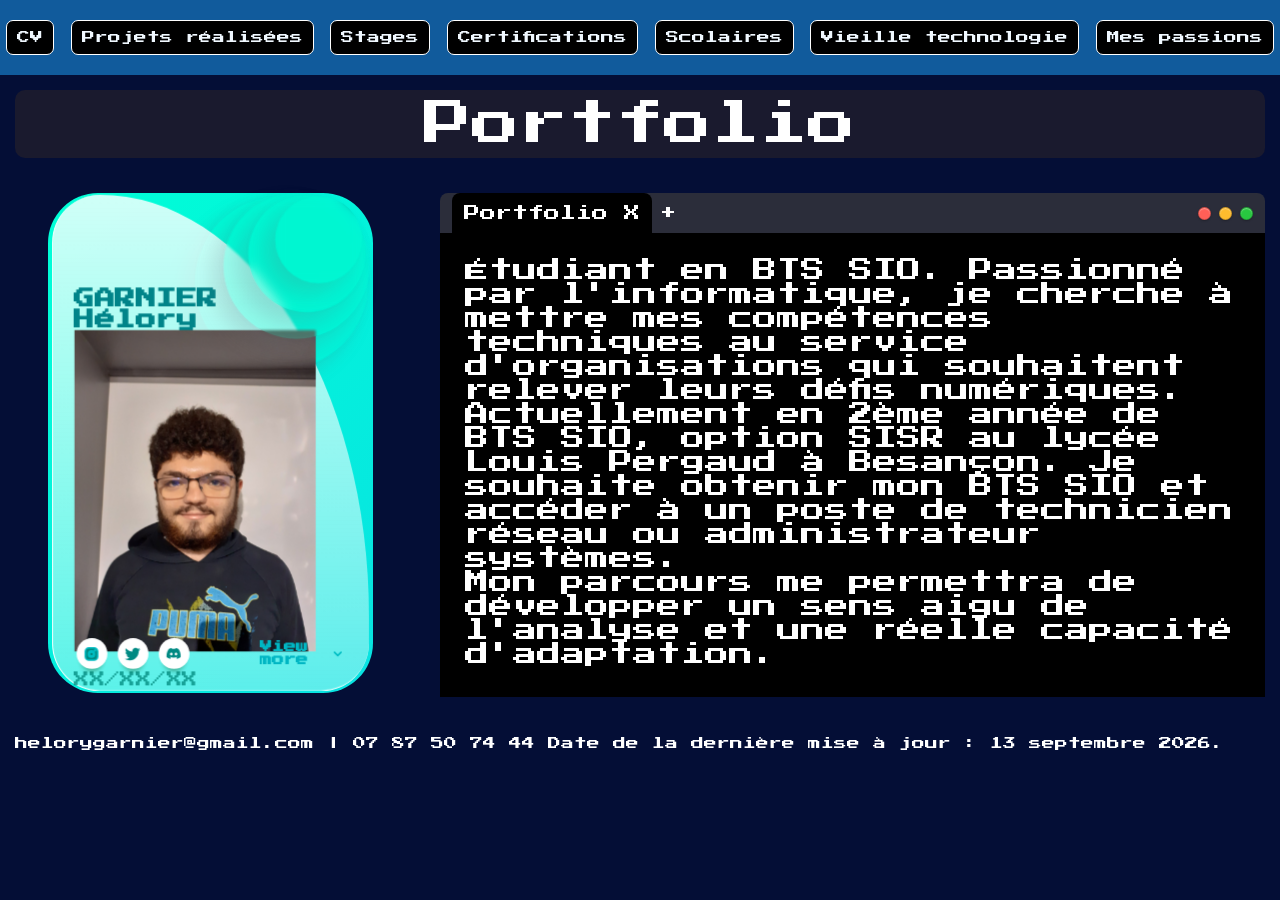
<file: index.html>
<!DOCTYPE html>

<Head>
    <Title>Portfolio d'Helory GARNIER</Title>
    <link rel="stylesheet" href="Portfolio.CSS">
    <link rel="preconnect" href="https://fonts.googleapis.com">
    <link rel="preconnect" href="https://fonts.gstatic.com" crossorigin>
    <link href="https://fonts.googleapis.com/css2?family=Press+Start+2P&display=swap" rel="stylesheet">
</Head>


<Body class="container">
    <nav>
        <div class="menu-deroulant">
            <button class="bouton-deroulant">Menu</button>
                <div class="onglets">
                    <a class="cv" href="Lien/CV/CV.HTML">CV</a>
                    <a class="projets" href="Lien/Projets/Projets.html">Projets réalisées</a>
                    <a class="stages" href="Lien/stages/Stages.html">Stages</a>
                    <a class="certifications" href="Lien/Certification/Certification.html">Certifications</a>
                    <a class="scolaire" href="Lien/scolaire/scolaire.html">Scolaires</a>
                    <a class="vieille" href="Lien/vieille technologie/vieille technologie.HTML">Vieille technologie</a>
                    <a class="passion" href="Lien/passion/passion.HTML">Mes passions</a>
                </div>
        </div>
    </nav>

    <header>
        <h1>Portfolio</h1>
    </header>

    <main>
        <section>
        <div class="parent">
            <div class="card">
                <div class="logo">
                    <span class="circle circle1"></span>
                    <span class="circle circle2"></span>
                    <span class="circle circle3"></span>
                    <span class="circle circle4"></span>
                </div>
                <div class="glass"></div>

                <div class="content">
                    <span class="title">GARNIER Hélory</span>
                    <img src="helorygarnier.jpg" alt="Photo d'Hélory GARNIER" title="Profil d'helory GARNIER" width="300" height="400">
                    <span class="text">XX/XX/XX</span>
                </div>

                <div class="bottom">
                    <div class="social-buttons-container">
                        <button class="social-button social-button1">
                        <svg viewBox="0 0 30 30" xmlns="http://www.w3.org/2000/svg" class="svg">
                            <path
                                d="M 9.9980469 3 C 6.1390469 3 3 6.1419531 3 10.001953 L 3 20.001953 C 3 23.860953 6.1419531 27 10.001953 27 L 20.001953 27 C 23.860953 27 27 23.858047 27 19.998047 L 27 9.9980469 C 27 6.1390469 23.858047 3 19.998047 3 L 9.9980469 3 z M 22 7 C 22.552 7 23 7.448 23 8 C 23 8.552 22.552 9 22 9 C 21.448 9 21 8.552 21 8 C 21 7.448 21.448 7 22 7 z M 15 9 C 18.309 9 21 11.691 21 15 C 21 18.309 18.309 21 15 21 C 11.691 21 9 18.309 9 15 C 9 11.691 11.691 9 15 9 z M 15 11 A 4 4 0 0 0 11 15 A 4 4 0 0 0 15 19 A 4 4 0 0 0 19 15 A 4 4 0 0 0 15 11 z">
                            </path>
                        </svg>
                    </button>
                    <button class="social-button social-button2">
                        <svg viewBox="0 0 512 512" xmlns="http://www.w3.org/2000/svg" class="svg">
                            <path
                                d="M459.37 151.716c.325 4.548.325 9.097.325 13.645 0 138.72-105.583 298.558-298.558 298.558-59.452 0-114.68-17.219-161.137-47.106 8.447.974 16.568 1.299 25.34 1.299 49.055 0 94.213-16.568 130.274-44.832-46.132-.975-84.792-31.188-98.112-72.772 6.498.974 12.995 1.624 19.818 1.624 9.421 0 18.843-1.3 27.614-3.573-48.081-9.747-84.143-51.98-84.143-102.985v-1.299c13.969 7.797 30.214 12.67 47.431 13.319-28.264-18.843-46.781-51.005-46.781-87.391 0-19.492 5.197-37.36 14.294-52.954 51.655 63.675 129.3 105.258 216.365 109.807-1.624-7.797-2.599-15.918-2.599-24.04 0-57.828 46.782-104.934 104.934-104.934 30.213 0 57.502 12.67 76.67 33.137 23.715-4.548 46.456-13.32 66.599-25.34-7.798 24.366-24.366 44.833-46.132 57.827 21.117-2.273 41.584-8.122 60.426-16.243-14.292 20.791-32.161 39.308-52.628 54.253z">
                            </path>
                        </svg>
                    </button>
                    <button class="social-button social-button3">
                        <svg viewBox="0 0 640 512" xmlns="http://www.w3.org/2000/svg" class="svg">
                            <path
                                d="M524.531,69.836a1.5,1.5,0,0,0-.764-.7A485.065,485.065,0,0,0,404.081,32.03a1.816,1.816,0,0,0-1.923.91,337.461,337.461,0,0,0-14.9,30.6,447.848,447.848,0,0,0-134.426,0,309.541,309.541,0,0,0-15.135-30.6,1.89,1.89,0,0,0-1.924-.91A483.689,483.689,0,0,0,116.085,69.137a1.712,1.712,0,0,0-.788.676C39.068,183.651,18.186,294.69,28.43,404.354a2.016,2.016,0,0,0,.765,1.375A487.666,487.666,0,0,0,176.02,479.918a1.9,1.9,0,0,0,2.063-.676A348.2,348.2,0,0,0,208.12,430.4a1.86,1.86,0,0,0-1.019-2.588,321.173,321.173,0,0,1-45.868-21.853,1.885,1.885,0,0,1-.185-3.126c3.082-2.309,6.166-4.711,9.109-7.137a1.819,1.819,0,0,1,1.9-.256c96.229,43.917,200.41,43.917,295.5,0a1.812,1.812,0,0,1,1.924.233c2.944,2.426,6.027,4.851,9.132,7.16a1.884,1.884,0,0,1-.162,3.126,301.407,301.407,0,0,1-45.89,21.83,1.875,1.875,0,0,0-1,2.611,391.055,391.055,0,0,0,30.014,48.815,1.864,1.864,0,0,0,2.063.7A486.048,486.048,0,0,0,610.7,405.729a1.882,1.882,0,0,0,.765-1.352C623.729,277.594,590.933,167.465,524.531,69.836ZM222.491,337.58c-28.972,0-52.844-26.587-52.844-59.239S193.056,219.1,222.491,219.1c29.665,0,53.306,26.82,52.843,59.239C275.334,310.993,251.924,337.58,222.491,337.58Zm195.38,0c-28.971,0-52.843-26.587-52.843-59.239S388.437,219.1,417.871,219.1c29.667,0,53.307,26.82,52.844,59.239C470.715,310.993,447.538,337.58,417.871,337.58Z">
                            </path>
                        </svg>
                    </button>
                    </div>
                    <div class="view-more">
                        <button class="view-more-button">View more</button>
                        <svg class="svg" xmlns="http://www.w3.org/2000/svg" viewBox="0 0 24 24" stroke-linecap="round" stroke-linejoin="round"><path d="m6 9 6 6 6-6"></path></svg>
                    </div>
                </div>
            </div>
        </div>
            <div class="barre_de_fenetre">
                <div class="onglets-fenetre">
                    <span class="barre-donglet">Portfolio X</span>
                    <span aria-hidden="true">+</span>
                </div>
                <div class="boutons-fenetre">
                    <span class="bouton_rouge" aria-hidden="true"></span>
                    <span class="bouton_jaune" aria-hidden="true"></span>
                    <span class="bouton_vert" aria-hidden="true"></span>
                </div>
            </div>
            <article>
                <div>
                    <p>
                        Étudiant en BTS SIO. Passionné par l'informatique, je cherche à mettre mes compétences techniques au service d'organisations qui souhaitent relever leurs défis numériques.
                    </p>
                   <p>
                        Actuellement en 2ème année de BTS SIO, option SISR au lycée Louis Pergaud à Besançon. Je souhaite obtenir mon BTS SIO et accéder à un poste de technicien réseau ou administrateur systèmes.
                    </p>
                    <p>
                        Mon parcours me permettra de développer un sens aigu de l'analyse et une réelle capacité d'adaptation.<span id="clignotant">█</span>
                    </p>
                </div>              
            </article>
        </section>
    <footer>
        helorygarnier@gmail.com | 07 87 50 74 44
        Date de la dernière mise à jour : 13 septembre 2026.
    </footer>
    </main>
    <script src="Portfolio.js"></script>
</Body>
</file>
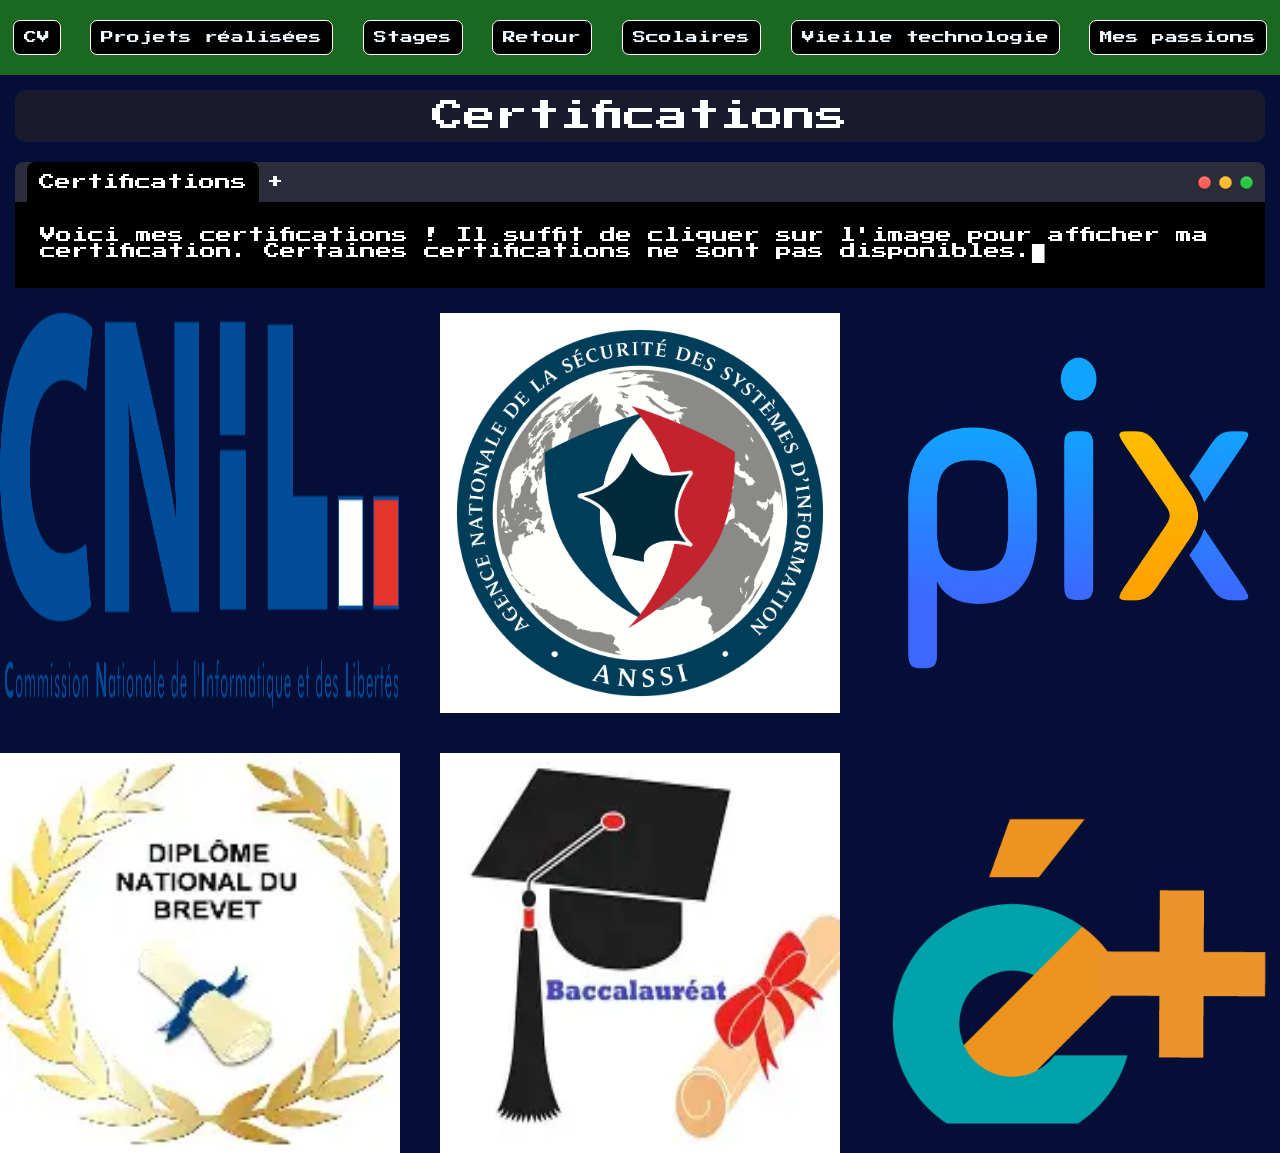
<file: Lien/Certification/Certification.html>
<!DOCTYPE html>

<Head>
    <Title>Certifications d'Helory GARNIER</Title>
    <link rel="stylesheet" href="Certification.CSS">
    <link rel="preconnect" href="https://fonts.googleapis.com">
    <link rel="preconnect" href="https://fonts.gstatic.com" crossorigin>
    <link href="https://fonts.googleapis.com/css2?family=Press+Start+2P&display=swap" rel="stylesheet">
</Head>


<body>
    <nav>
        <div class="menu-deroulant">
            <button class="bouton-deroulant">Menu</button>
                <div class="onglets">
                    <a class="cv" href="../CV/CV.HTML">CV</a>
                    <a class="projets" href="../Projets/Projets.html">Projets réalisées</a>
                    <a class="stages" href="../stages/Stages.html">Stages</a>
                    <a class="retour" href="../../index.html">Retour</a>
                    <a class="scolaire" href="../scolaire/scolaire.html">Scolaires</a>
                    <a class="vieille" href="../vieille technologie/vieille technologie.HTML">Vieille technologie</a>
                    <a class="passion" href="../passion/passion.HTML">Mes passions</a>
                </div>
        </div>
    </nav>
    <header>
        <h1>Certifications</h1>
    </header>
    <div class="barre_de_fenetre">
        <div class="onglets-fenetre">
            <span class="barre-donglet">Certifications</span>
            <span aria-hidden="true">+</span>
        </div>
        <div class="boutons-fenetre">
            <span class="bouton_rouge" aria-hidden="true"></span>
            <span class="bouton_jaune" aria-hidden="true"></span>
            <span class="bouton_vert" aria-hidden="true"></span>
        </div>
    </div>
    <article>
    <p class="intro">Voici mes certifications ! Il suffit de cliquer sur l'image pour afficher ma certification. Certaines certifications ne sont pas disponibles.<span id="clignotant">█</span></p>
    </article>    
    <div class="conteneur">
        <a href="RGPD/Certifications de CNIL.HTML"><img src="images/logoCNIL.png" alt="Logo de la Commission Nationale de l'Informatique et des Libertés" title="Cliquez sur le logo de la Commission Nationale de l'Informatique et des Libertes pour voir les certifications." height="300" width="400"></a>
        <a href="Certification ANSSI d'Helory GARNIER.pdf"><img src="images/logoanssi.png" alt="Logo de l'Agence Nationale de la Sécurité du système d'Information" title="Cliquez sur le logo de l'Agence Nationale de la Securite du systeme d'Information pour voir la certification." height="300" width="400"></a>
        <a href="Certification pix d'Helory GARNIER.pdf"><img src="images/logopix.png" alt="Logo de pix." title="Cliquez sur le logo de pix pour voir la certification." height="300" width="400"></a>
        <img src="images/dnb.webp" alt="" title="Diplôme National du Brevet mention bien" height="300" width="400">
        <img src="images/bac.webp" alt="" title="Baccalauréat professionnel mention bien" height="300" width="400">
        <img src="images/ecri.png" alt="" title="Je n'ai pas encore obtenu ce certificat" height="300" width="400">
    </div>
    <script src="Certification.js"></script>
</body>
</file>
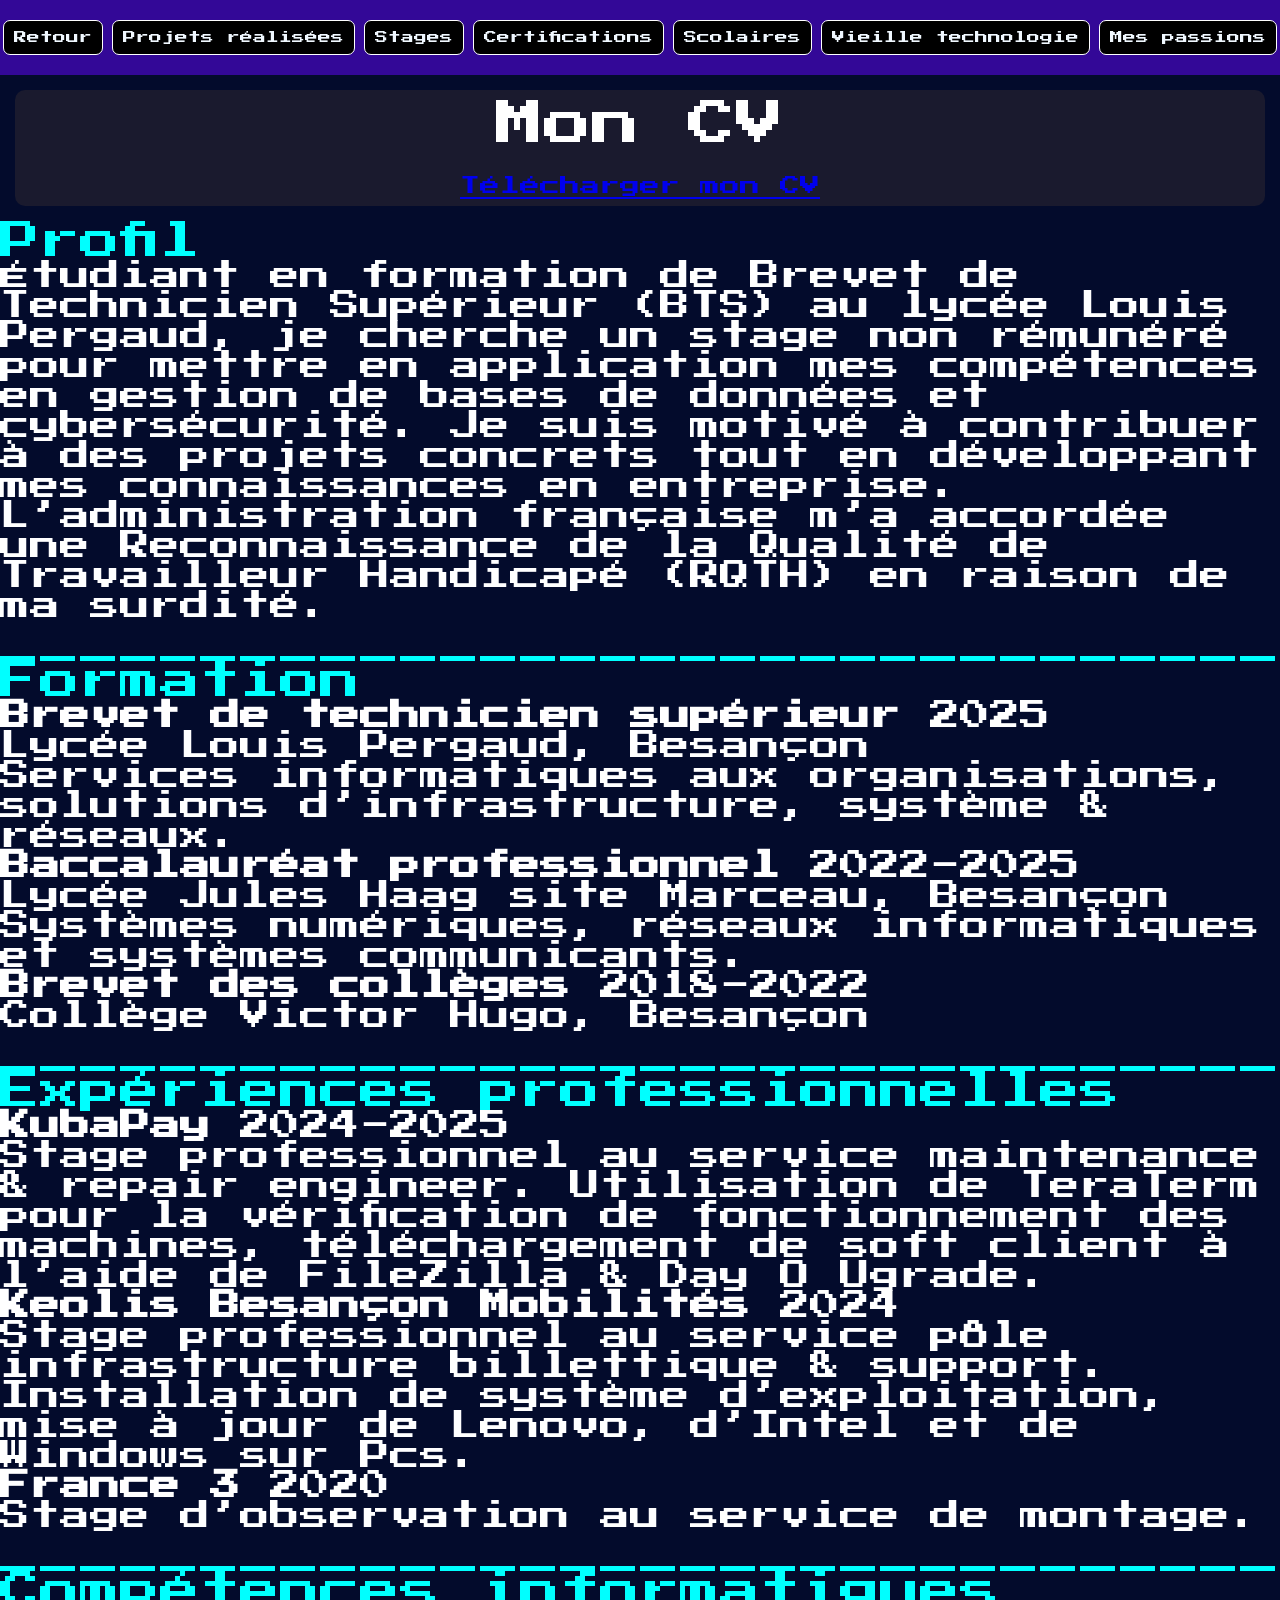
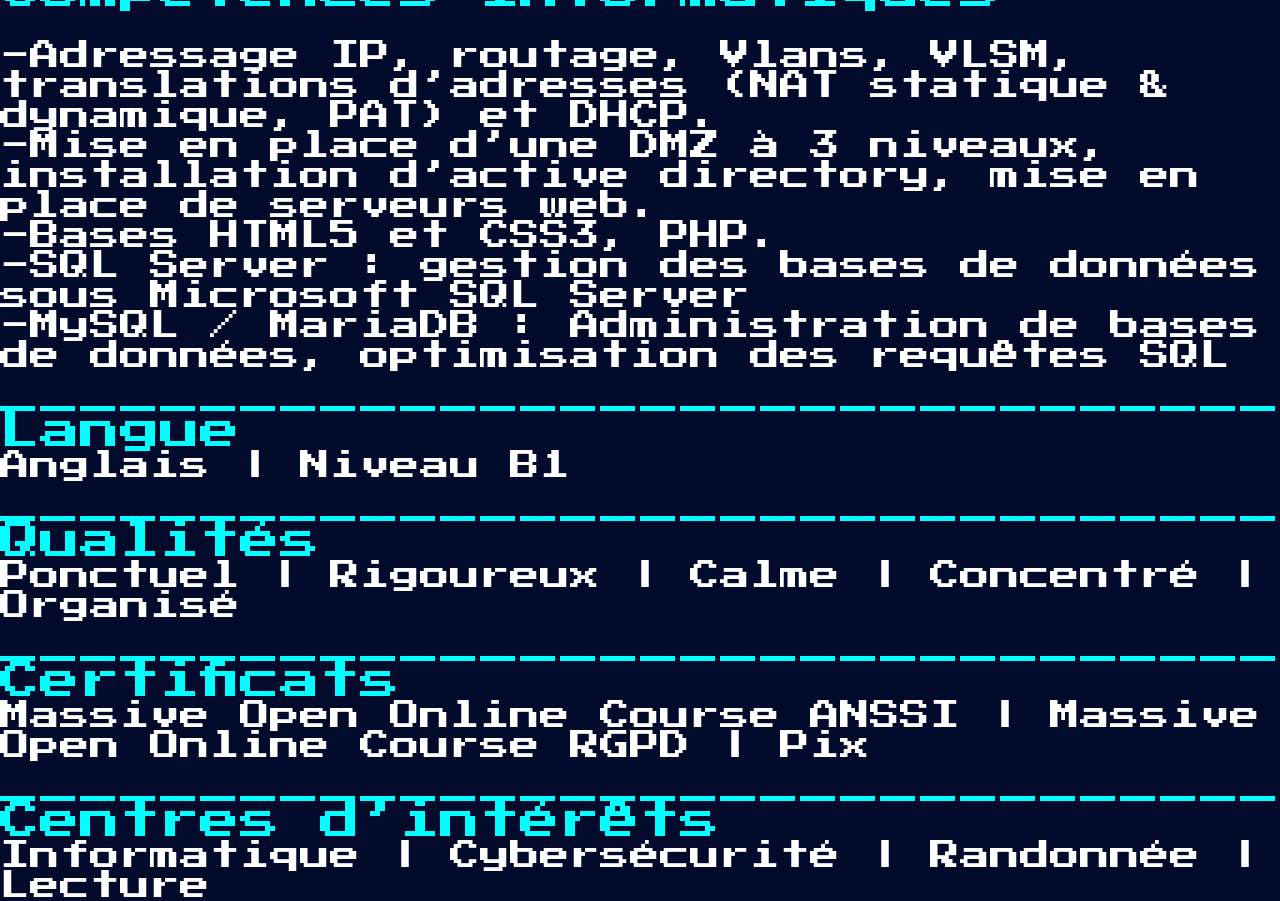
<file: Lien/CV/CV.HTML>
<!DOCTYPE html>

<head>
    <title>CV d'Helory GARNIER</title>
    <link rel="stylesheet" href="CV.CSS">
    <link rel="preconnect" href="https://fonts.googleapis.com">
    <link rel="preconnect" href="https://fonts.gstatic.com" crossorigin>
    <link href="https://fonts.googleapis.com/css2?family=Press+Start+2P&display=swap" rel="stylesheet">
</head>

<body>
    <nav>
        <div class="menu-deroulant">
            <button class="bouton-deroulant">Menu</button>
                <div class="onglets">
                    <a class="retour" href="../../index.html">Retour</a>
                    <a class="projets" href="../Projets/Projets.html">Projets réalisées</a>
                    <a class="stages" href="../stages/Stages.html">Stages</a>
                    <a class="certifications" href="../Certification/Certification.html">Certifications</a>
                    <a class="scolaire" href="../scolaire/scolaire.html">Scolaires</a>
                    <a class="vieille" href="../vieille technologie/vieille technologie.HTML">Vieille technologie</a>
                    <a class="passion" href="../passion/passion.HTML">Mes passions</a>
                </div>
        </div>
    </nav>
    <header>
        <h1>
            Mon CV <br> <span class="liencv"><a href="CV - GARNIER Hélory.pdf" download="CV d'Helory GARNIER">Télécharger mon CV</a></span>
        </h1>
    </header>
    <main>
        <p><h3>Profil</h3></p>
         <p>Étudiant en formation de Brevet de Technicien Supérieur 
        (BTS) au lycée Louis Pergaud, je cherche un stage non 
        rémunéré pour mettre en application mes compétences en 
        gestion de bases de données et cybersécurité. Je suis 
        motivé à contribuer à des projets concrets tout en 
        développant mes connaissances en entreprise. 
        L’administration française m’a accordée une 
        Reconnaissance de la Qualité de Travailleur Handicapé 
        (RQTH) en raison de ma surdité.
        </p>
        <h3>__________________________________________________________________________________</h3>
        <p><h3>Formation</h3></p>

        <p>
            <span class="gras">Brevet de technicien supérieur</span> 2025
            <br>Lycée Louis Pergaud, Besançon
            <br>Services informatiques aux organisations, solutions 
            d’infrastructure, système & réseaux.
        </p>
        <p>
            <span class="gras">Baccalauréat professionnel</span> 2022-2025
            <br>Lycée Jules Haag site Marceau, Besançon
            <br>Systèmes numériques, réseaux informatiques et 
            systèmes communicants.
        </p>
        <p>
            <span class="gras">Brevet des collèges</span> 2018-2022
            <br>Collège Victor Hugo, Besançon
        </p>
        <h3>__________________________________________________________________________________</h3>
        <p><h3>Expériences professionnelles</h3></p>

        <p>
            <span class="gras">KubaPay</span> 2024-2025
            <br>Stage professionnel au service maintenance & repair 
            engineer. Utilisation de TeraTerm pour la vérification de 
            fonctionnement des machines, téléchargement de soft
            client à l’aide de FileZilla & Day O Ugrade.
        </p>
        <p>
            <span class="gras">Keolis Besançon Mobilités</span> 2024
            <br>Stage professionnel au service pôle infrastructure 
            billettique & support. Installation de système 
            d’exploitation, mise à jour de Lenovo, d’Intel et de 
            Windows sur Pcs.
        </p>
        <p>
            <span class="gras">France 3</span> 2020
            <br>Stage d’observation au service de montage.
        </p>
        <h3>__________________________________________________________________________________</h3>
        <p>
            <p><h3>Compétences informatiques</h3></p>
            <p>
            <br>-Adressage IP, routage, Vlans, VLSM, translations d’adresses (NAT statique & dynamique, PAT) et DHCP.
            <br>-Mise en place d’une DMZ à 3 niveaux, installation d’active directory, mise en place de serveurs web.
            <br>-Bases HTML5 et CSS3, PHP.
            <br>-SQL Server : gestion des bases de données sous Microsoft SQL Server
            <br>-MySQL / MariaDB : Administration de bases de données, optimisation des requêtes SQL
            </p>
        </p>
        <h3>__________________________________________________________________________________</h3>
        <p><h3>Langue</h3></p>
        
        <p>
            Anglais | Niveau B1
        </p>
        <h3>__________________________________________________________________________________</h3>
        <p><h3>Qualités</h3></p>

        <p>
            Ponctuel | Rigoureux | Calme | Concentré | Organisé
        </p>
        <h3>__________________________________________________________________________________</h3>
        <p><h3>Certificats</h3></p>

        <p>
            Massive Open Online Course ANSSI | Massive Open Online Course RGPD | Pix
        </p>
        
        <h3>__________________________________________________________________________________</h3>
        <p><h3>Centres d’intérêts</h3></p>

        <p>
            Informatique | Cybersécurité | Randonnée | Lecture
        </p>
    </main>
    <script src="CV.js"></script>
</body>
</file>
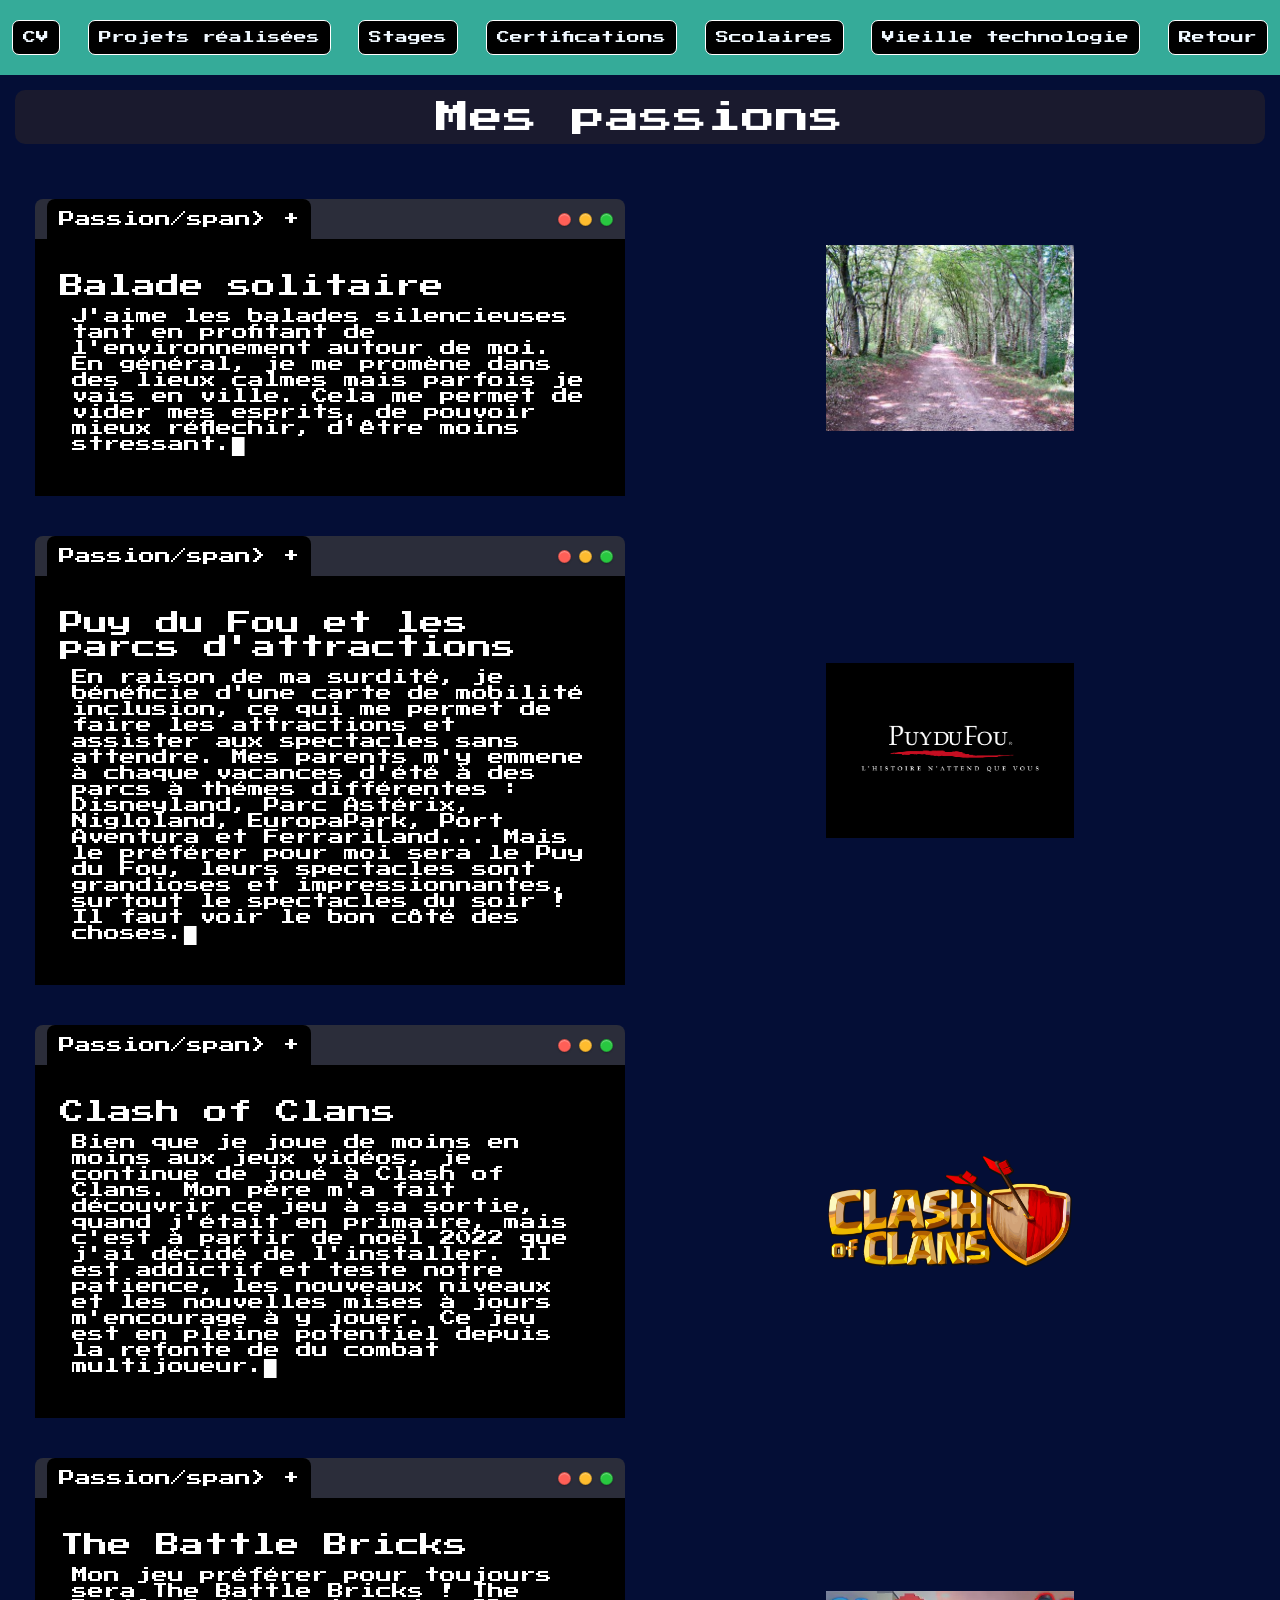
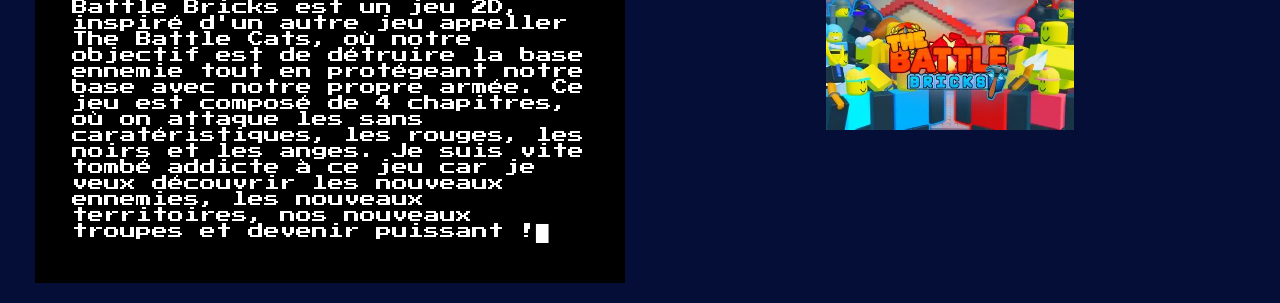
<file: Lien/passion/passion.HTML>
<!DOCTYPE html>

<Head>
    <Title>Mes passions</Title>
    <link rel="stylesheet" href="passion.CSS">
    <link rel="preconnect" href="https://fonts.googleapis.com">
    <link rel="preconnect" href="https://fonts.gstatic.com" crossorigin>
    <link href="https://fonts.googleapis.com/css2?family=Press+Start+2P&display=swap" rel="stylesheet">
</Head>

<body>
    <nav>
        <div class="menu-deroulant">
            <button class="bouton-deroulant">Menu</button>
                <div class="onglets">
                    <a class="cv" href="../CV/CV.HTML">CV</a>
                    <a class="projets" href="../Projets/Projets.html">Projets réalisées</a>
                    <a class="stages" href="../stages/Stages.html">Stages</a>
                    <a class="certifications" href="../Certification/Certification.html">Certifications</a>
                    <a class="scolaire" href="../scolaire/scolaire.html">Scolaires</a>
                    <a class="vieille" href="../vieille technologie/vieille technologie.HTML">Vieille technologie</a>
                    <a class="retour" href="../../index.html">Retour</a>
                </div>
        </div>
    </nav>
    <Header>
        <h1>Mes passions</h1>
    </Header>

    <main class="gallerie">
        <div class="carte">
            <div class="fenetre1">
                <div class="barre_de_fenetre">
                    <div class="onglets-fenetre">
                        <span class="barre-donglet">Passion/span>
                        +
                    </div>
                    <div class="boutons-fenetre">
                        <span class="bouton_rouge" aria-hidden="true"></span>
                        <span class="bouton_jaune" aria-hidden="true"></span>
                        <span class="bouton_vert" aria-hidden="true"></span>
                    </div>
                </div>
                <div class="fenetre">
                    <h3>Balade solitaire</h3>
                    <p>J'aime les balades silencieuses tant en profitant de l'environnement autour de moi. En général, je me promène dans des lieux calmes mais parfois je vais en ville. Cela me permet de vider mes esprits, de pouvoir mieux réflechir, d'être moins stressant.<span id="clignotant">█</span></p>
                </div>
            </div>
            <span class="image1">
                <img src="images/foret.jpg" alt="Photo d'un chemin de terre dans la forêt de Chailluz" title="Chemin de terre dans la forêt de Chailluz">
            </span>
        </div>

        <div class="carte">
            <div class="fenetre2">
                <div class="barre_de_fenetre">
                    <div class="onglets-fenetre">
                        <span class="barre-donglet">Passion/span>
                        +
                    </div>
                    <div class="boutons-fenetre">
                        <span class="bouton_rouge" aria-hidden="true"></span>
                        <span class="bouton_jaune" aria-hidden="true"></span>
                        <span class="bouton_vert" aria-hidden="true"></span>
                    </div>
                </div>
                <div class="fenetre">
                    <h3>Puy du Fou et les parcs d'attractions</h3>
                    <p>En raison de ma surdité, je bénéficie d'une carte de mobilité inclusion, ce qui me permet de faire les attractions et assister aux spectacles sans attendre. Mes parents m'y emmene à chaque vacances d'été à des parcs à thémes différentes : Disneyland, Parc Astérix, Nigloland, EuropaPark, Port Aventura et FerrariLand... Mais le préférer pour moi sera le Puy du Fou, leurs spectacles sont grandioses et impressionnantes, surtout le spectacles du soir ! Il faut voir le bon côté des choses.<span id="clignotant1">█</span>
                </div>
            </div>
            <span class="image2">
                <img src="images/logopuydufou.jpg" alt="Photo du logo officiel du parc à thème le Puy du Fou" title="Logo officiel du parc à thème le Puy du Fou">
            </span>
        </div>

        <div class="carte">
            <div class="fenetre3">
                <div class="barre_de_fenetre">
                    <div class="onglets-fenetre">
                        <span class="barre-donglet">Passion/span>
                        +
                    </div>
                    <div class="boutons-fenetre">
                        <span class="bouton_rouge" aria-hidden="true"></span>
                        <span class="bouton_jaune" aria-hidden="true"></span>
                        <span class="bouton_vert" aria-hidden="true"></span>
                    </div>
                </div>
                <div class="fenetre">
                    <h3>Clash of Clans</h3>
                    <p>Bien que je joue de moins en moins aux jeux vidéos, je continue de joué à Clash of Clans. Mon père m'a fait découvrir ce jeu à sa sortie, quand j'était en primaire, mais c'est à partir de noël 2022 que j'ai décidé de l'installer. Il est addictif et teste notre patience, les nouveaux niveaux et les nouvelles mises à jours m'encourage à y jouer. Ce jeu est en pleine potentiel depuis la refonte de du combat multijoueur.<span id="clignotant2">█</span>
                </div>
            </div>
            <span class="image3">
                <img src="images/ClashofClansLogo.png" alt="Photo du logo officiel de Clash of Clans" title="Logo officiel du jeu Clash of Clans">
            </span>
        </div>

        <div class="carte">
            <div class="fenetre4">
                <div class="barre_de_fenetre">
                    <div class="onglets-fenetre">
                        <span class="barre-donglet">Passion/span>
                        +
                    </div>
                    <div class="boutons-fenetre">
                        <span class="bouton_rouge" aria-hidden="true"></span>
                        <span class="bouton_jaune" aria-hidden="true"></span>
                        <span class="bouton_vert" aria-hidden="true"></span>
                    </div>
                </div>
                <div class="fenetre">
                    <h3>The Battle Bricks</h3>
                    <p>Mon jeu préférer pour toujours sera The Battle Bricks ! The Battle Bricks est un jeu 2D, inspiré d'un autre jeu appeller The Battle Cats, où notre objectif est de détruire la base ennemie tout en protégeant notre base avec notre propre armée. Ce jeu est composé de 4 chapitres, où on attaque les sans caratéristiques, les rouges, les noirs et les anges. Je suis vite tombé addicte à ce jeu car je veux découvrir les nouveaux ennemies, les nouveaux territoires, nos nouveaux troupes et devenir puissant !<span id="clignotant3">█</span>
                </div>
            </div>
            <span class="image4">
                <img src="images/thebattlebricks.webp" alt="Photo du logo du jeu The Battle Bricks" title="Logo de The Battle Bricks et les troupes normaux">
            </span>
        </div>
    </main>
    <script src="passion.js"></script>
</body>
</file>
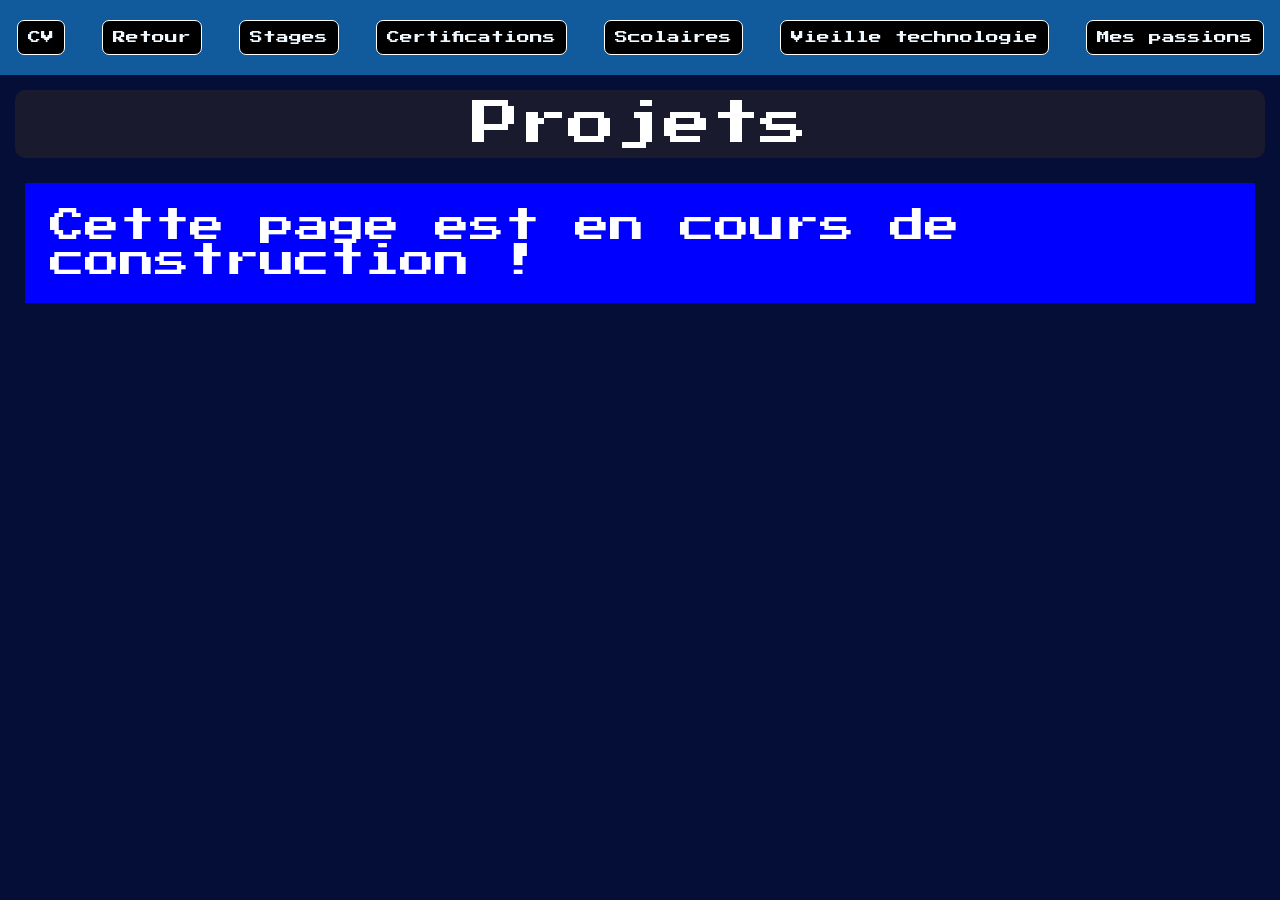
<file: Lien/Projets/Projets.html>
<!DOCTYPE html>

<Head>
    <Title>Projets d'Helory GARNIER</Title>
    <link rel="stylesheet" href="Projets.CSS">
    <link rel="preconnect" href="https://fonts.googleapis.com">
    <link rel="preconnect" href="https://fonts.gstatic.com" crossorigin>
    <link href="https://fonts.googleapis.com/css2?family=Press+Start+2P&display=swap" rel="stylesheet">
</Head>

<body>
    <nav>
        <div class="menu-deroulant">
            <button class="bouton-deroulant">Menu</button>
                <div class="onglets">
                    <a class="cv" href="../CV/CV.HTML">CV</a>
                    <a class="retour" href="../../index.html">Retour</a>
                    <a class="stages" href="../stages/Stages.html">Stages</a>
                    <a class="certifications" href="../Certification/Certification.html">Certifications</a>
                    <a class="scolaire" href="../scolaire/scolaire.html">Scolaires</a>
                    <a class="vieille" href="../vieille technologie/vieille technologie.HTML">Vieille technologie</a>
                    <a class="passion" href="../passion/passion.HTML">Mes passions</a>
                </div>
        </div>
    </nav>
    <header>
        <h1>Projets</h1>
    </header>
        <section>   
            <article>
                <p>
                    Cette page est en cours de construction !
                </p>
            </article>
        </section>
</body>
</file>
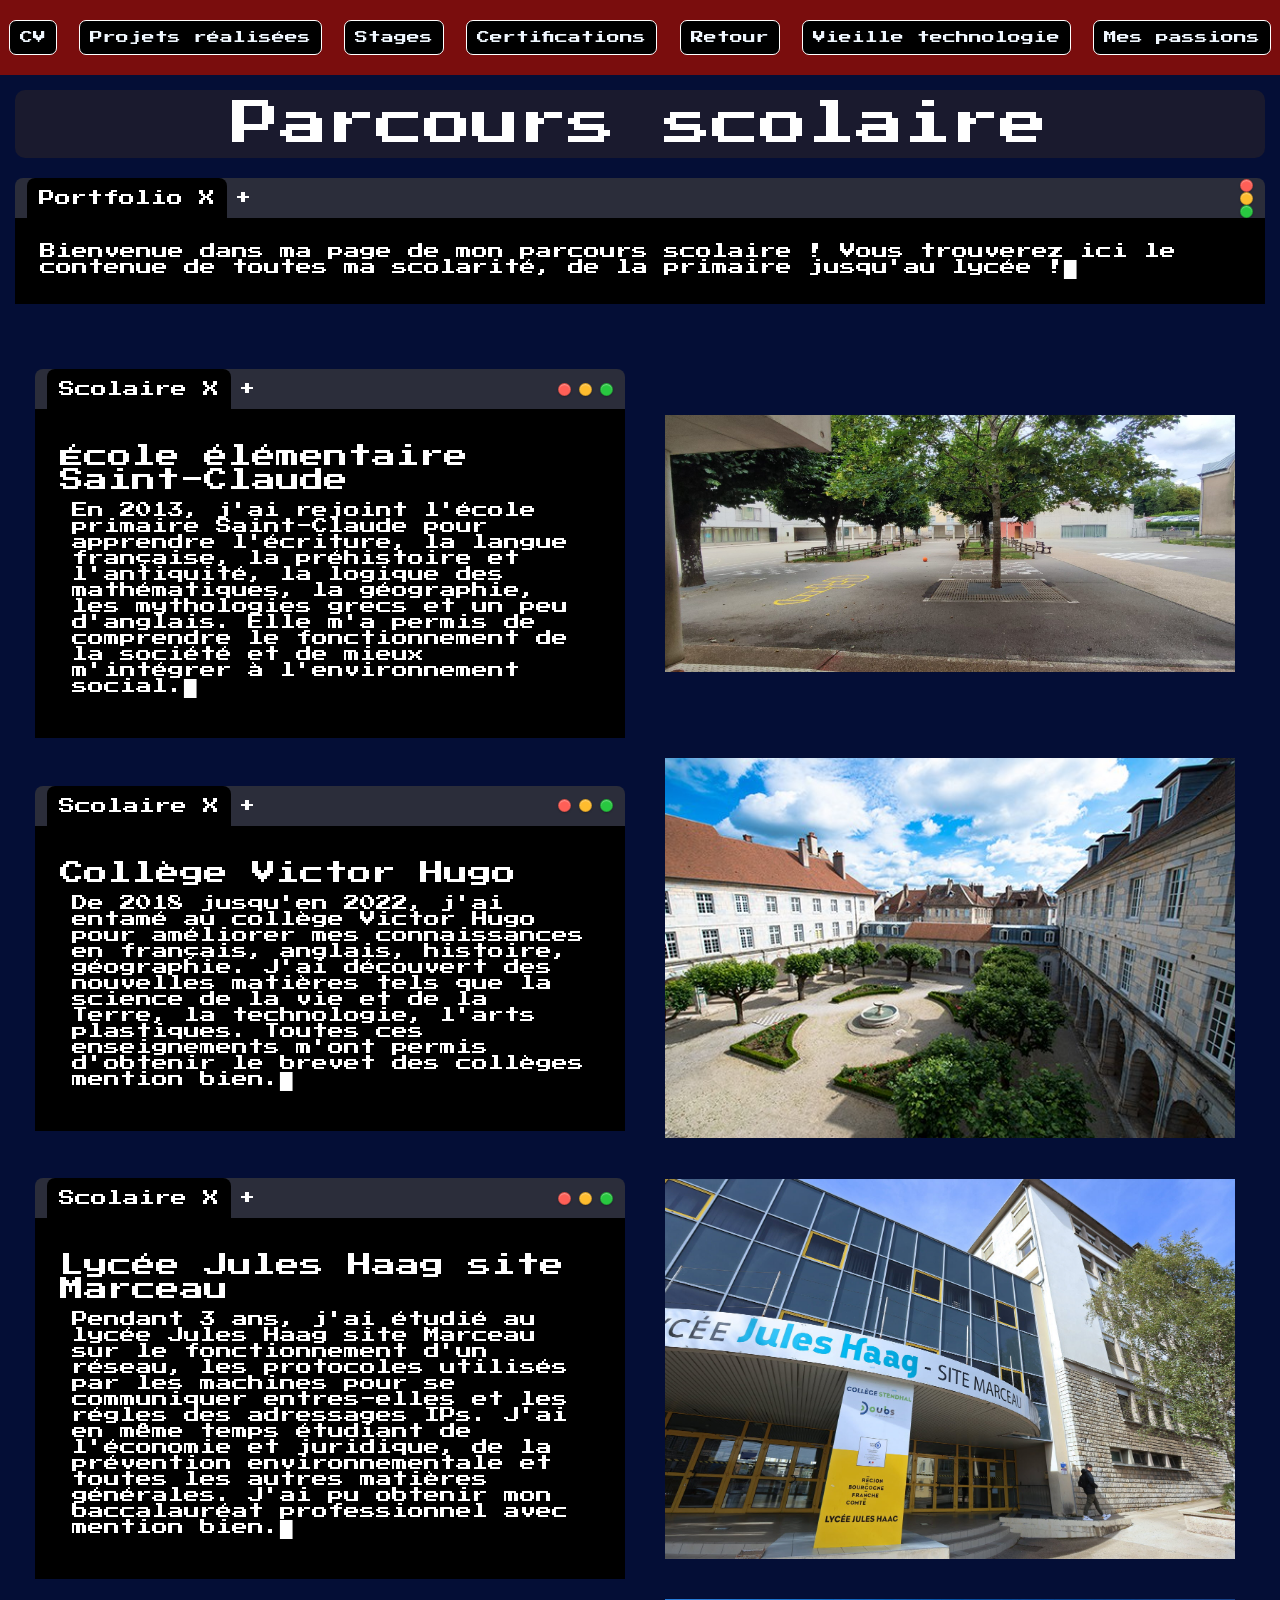
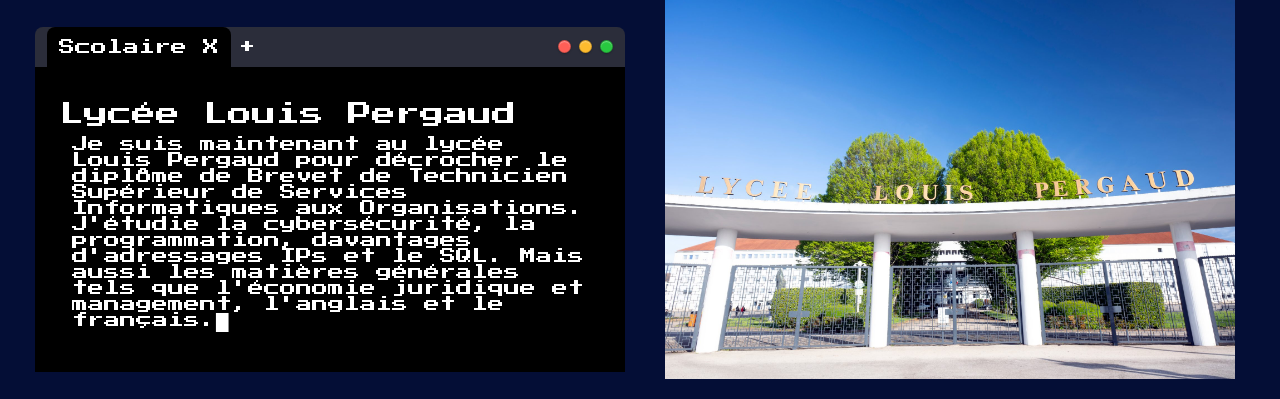
<file: Lien/scolaire/scolaire.html>
<!DOCTYPE html>

<head>
    <title>Page scolaire</title>
    <link rel="stylesheet" href="scolaire.css">
    <link rel="preconnect" href="https://fonts.googleapis.com">
    <link rel="preconnect" href="https://fonts.gstatic.com" crossorigin>
    <link href="https://fonts.googleapis.com/css2?family=Press+Start+2P&display=swap" rel="stylesheet">
</head>

<body>
    <nav>
        <div class="menu-deroulant">
            <button class="bouton-deroulant">Menu</button>
                <div class="onglets">
                    <a class="cv" href="../CV/CV.HTML">CV</a>
                    <a class="projets" href="../Projets/Projets.html">Projets réalisées</a>
                    <a class="stages" href="../stages/Stages.html">Stages</a>
                    <a class="certifications" href="../Certification/Certification.html">Certifications</a>
                    <a class="retour" href="../../index.html">Retour</a>
                    <a class="vieille" href="../vieille technologie/vieille technologie.HTML">Vieille technologie</a>
                    <a class="passion" href="../passion/passion.HTML">Mes passions</a>
                </div>
        </div>
    </nav>
    <header>
        <h1>Parcours scolaire</h1>
    </header>
    <div class="barre_de_fenetre">
        <div class="onglets-fenetre">
            <span class="barre-donglet">Portfolio X</span>
            <span aria-hidden="true">+</span>
        </div>
        <div class="bouton-fenetre">
            <span class="bouton_rouge" aria-hidden="true"></span>
            <span class="bouton_jaune" aria-hidden="true"></span>
            <span class="bouton_vert" aria-hidden="true"></span>
        </div>
    </div>
    <article>
        <p>Bienvenue dans ma page de mon parcours scolaire ! Vous trouverez ici le contenue de toutes ma scolarité, de la primaire jusqu'au lycée !<span id="clignotant">█</span></p>
    </article>

    <main class="gallerie">
        <div class="carte">
            <div class="fenetre1">
            <div class="barre_de_fenetre">
                <div class="onglets-fenetre">
                    <span class="barre-donglet">Scolaire X</span>
                    +
                </div>
                <div class="boutons-fenetre">
                    <span class="bouton_rouge" aria-hidden="true"></span>
                    <span class="bouton_jaune" aria-hidden="true"></span>
                    <span class="bouton_vert" aria-hidden="true"></span>
                </div>
            </div>
            <div class="fenetre">
                <h3>École élémentaire Saint-Claude</h3>
                <p>En 2013, j'ai rejoint l'école primaire Saint-Claude pour apprendre l'écriture, la langue française, la préhistoire et l'antiquité, la logique des mathématiques, la géographie, les mythologies grecs et un peu d'anglais. Elle m'a permis de comprendre le fonctionnement de la société et de mieux m'intégrer à l'environnement social.<span id="clignotant1">█</span></p>
            </div>
            </div>
            <span class="image1">
            <img src="images/saintclaude.jpg" alt="Photo de la cour de récréation" title="Cour de récréation de l'école élémentaire Saint-Claude"> 
            </span>
        </div>

        <div class="carte">
            <div class="fenetre2">
            <div class="barre_de_fenetre">
                <div class="onglets-fenetre">
                    <span class="barre-donglet">Scolaire X</span>
                    +
                </div>
                <div class="boutons-fenetre">
                    <span class="bouton_rouge" aria-hidden="true"></span>
                    <span class="bouton_jaune" aria-hidden="true"></span>
                    <span class="bouton_vert" aria-hidden="true"></span>
                </div>
            </div>
            <div class="fenetre">
                <h3>Collège Victor Hugo</h3>
                <p>De 2018 jusqu'en 2022, j'ai entamé au collège Victor Hugo pour améliorer mes connaissances en français, anglais, histoire, géographie. J'ai découvert des nouvelles matières tels que la science de la vie et de la Terre, la technologie, l'arts plastiques. Toutes ces enseignements m'ont permis d'obtenir le brevet des collèges mention bien.<span id="clignotant2">█</span></p>
            </div>
            </div>
            <span class="image2">
            <img src="images/victorhugo.jpg" alt="Photo de la petite cour du collège Victor Hugo" title="Petite cour du collège Victor Hugo"> 
            </span>
        </div>

        <div class="carte">
            <div class="fenetre3">
            <div class="barre_de_fenetre">
                <div class="onglets-fenetre">
                    <span class="barre-donglet">Scolaire X</span>
                    +
                </div>
                <div class="boutons-fenetre">
                    <span class="bouton_rouge" aria-hidden="true"></span>
                    <span class="bouton_jaune" aria-hidden="true"></span>
                    <span class="bouton_vert" aria-hidden="true"></span>
                </div>
            </div>
            <div class="fenetre">
                <h3>Lycée Jules Haag site Marceau</h3>
                <p>Pendant 3 ans, j'ai étudié au lycée Jules Haag site Marceau sur le fonctionnement d'un réseau, les protocoles utilisés par les machines pour se communiquer entres-elles et les régles des adressages IPs. J'ai en même temps étudiant de l'économie et juridique, de la prévention environnementale et toutes les autres matières générales. J'ai pu obtenir mon baccalauréat professionnel avec mention bien.<span id="clignotant3">█</span></p>
            </div>
            </div>
            <span class="image3">
            <img src="images/juleshaag.jpg" alt="Photo de l'entrée du lycée Jules Haag site Marceau" title="Entrée du lycée Jules Haag et du collège Stendhal"> 
            </span>
        </div>

        <div class="carte">
            <div class="fenetre4">
            <div class="barre_de_fenetre">
                <div class="onglets-fenetre">
                    <span class="barre-donglet">Scolaire X</span>
                    +
                </div>
                <div class="boutons-fenetre">
                    <span class="bouton_rouge" aria-hidden="true"></span>
                    <span class="bouton_jaune" aria-hidden="true"></span>
                    <span class="bouton_vert" aria-hidden="true"></span>
                </div>
            </div>
            <div class="fenetre">
                <h3>Lycée Louis Pergaud</h3>
                <p>Je suis maintenant au lycée Louis Pergaud pour décrocher le diplôme de Brevet de Technicien Supérieur de Services Informatiques aux Organisations. J'étudie la cybersécurité, la programmation, davantages d'adressages IPs et le SQL. Mais aussi les matières générales tels que l'économie juridique et management, l'anglais et le français.<span id="clignotant4">█</span></p>
            </div>
            </div>
            <span class="image4">
            <img src="images/louispergaud.jpg" alt="Photo de l'entrée du lycée Louis Pergaud" title="Entrée du lycée Louis Pergaud"> 
            </span>
        </div>
    </main>
    <script src="scolaire.js"></script>
</body>
</file>
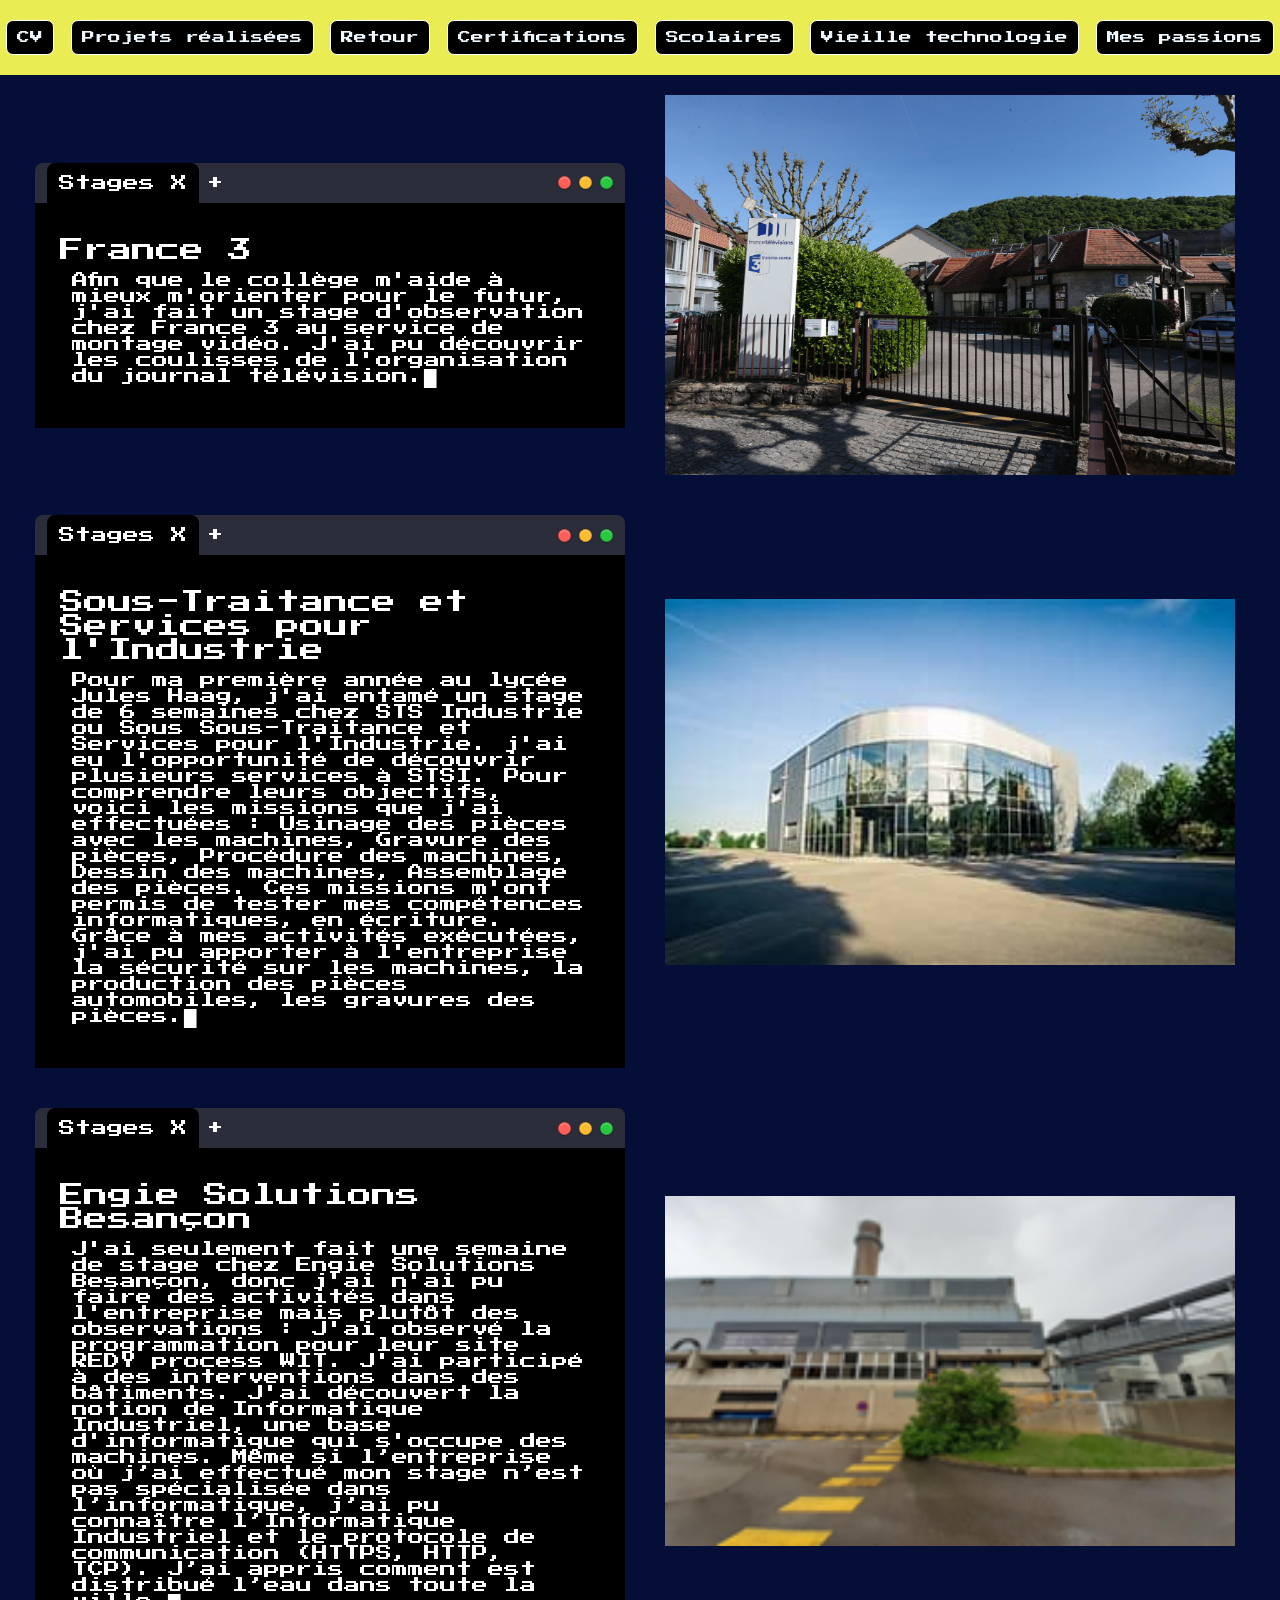
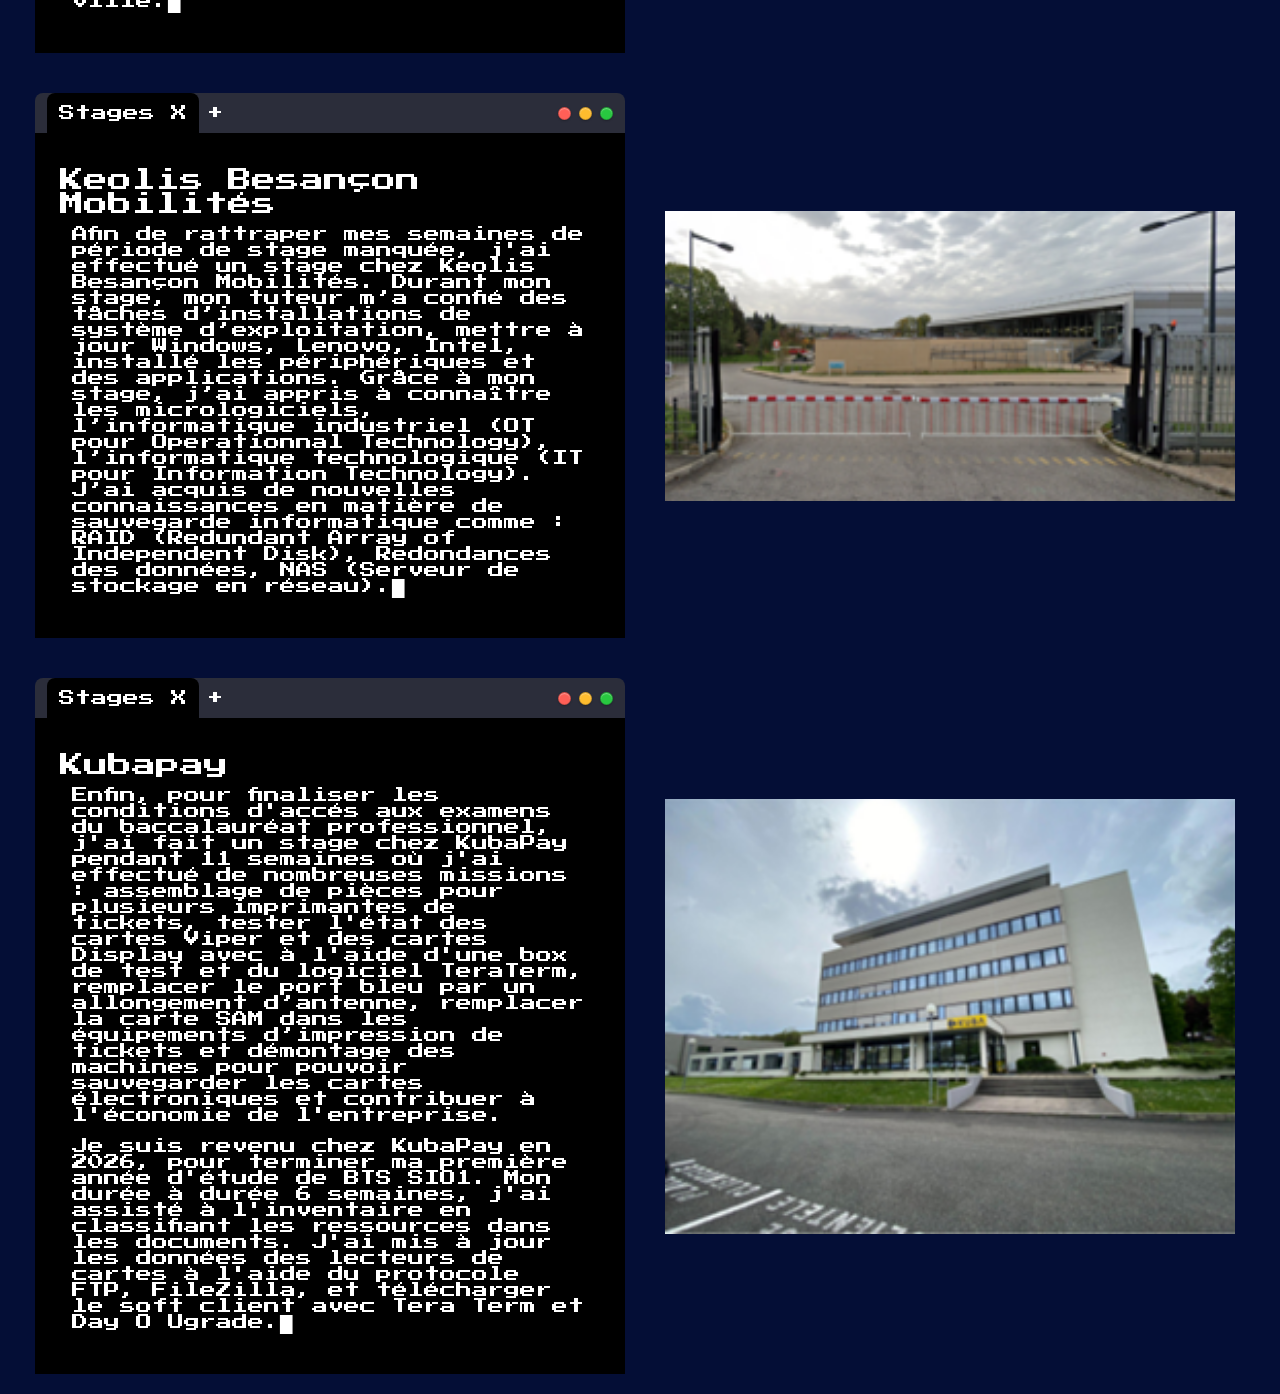
<file: Lien/stages/Stages.html>
<!DOCTYPE html>

<Head>
    <Title>Portfolio d'Helory GARNIER</Title>
    <link rel="stylesheet" href="stages.css">
    <link rel="preconnect" href="https://fonts.googleapis.com">
    <link rel="preconnect" href="https://fonts.gstatic.com" crossorigin>
    <link href="https://fonts.googleapis.com/css2?family=Press+Start+2P&display=swap" rel="stylesheet">
</Head>

<body>
    <nav>
        <div class="menu-deroulant">
            <button class="bouton-deroulant">Menu</button>
                <div class="onglets">
                    <a class="cv" href="../CV/CV.HTML">CV</a>
                    <a class="projets" href="../Projets/Projets.html">Projets réalisées</a>
                    <a class="retour" href="../../index.html">Retour</a>
                    <a class="certifications" href="../Certification/Certification.html">Certifications</a>
                    <a class="scolaire" href="../scolaire/scolaire.html">Scolaires</a>
                    <a class="vieille" href="../vieille technologie/vieille technologie.HTML">Vieille technologie</a>
                    <a class="passion" href="../passion/passion.HTML">Mes passions</a>
                </div>
        </div>
    </nav>
    <main class="gallerie">
        <div class="carte">
            <div class="fenetre1">
            <div class="barre_de_fenetre">
                <div class="onglets-fenetre">
                    <span class="barre-donglet">Stages X</span>
                    +
                </div>
                <div class="boutons-fenetre">
                    <span class="bouton_rouge" aria-hidden="true"></span>
                    <span class="bouton_jaune" aria-hidden="true"></span>
                    <span class="bouton_vert" aria-hidden="true"></span>
                </div>
            </div>
            <div class="fenetre">
                <h3>France 3</h3>
                <p>Afin que le collège m'aide à mieux m'orienter pour le futur, j'ai fait un stage d'observation chez France 3 au service de montage vidéo. J'ai pu découvrir les coulisses de l'organisation du journal télévision.<span id="clignotant">█</span></p>
            </div>
            </div>
            <span class="image1">
            <img src="images/france3.jpg" alt="Photo de l'entrée de France 3" title="Portail d'entrée de France 3"> 
            </span>
        </div>

        <div class="carte">
            <div class="fenetre2">
            <div class="barre_de_fenetre">
                <div class="onglets-fenetre">
                    <span class="barre-donglet">Stages X</span>
                    +
                </div>
                <div class="boutons-fenetre">
                    <span class="bouton_rouge" aria-hidden="true"></span>
                    <span class="bouton_jaune" aria-hidden="true"></span>
                    <span class="bouton_vert" aria-hidden="true"></span>
                </div>
            </div>
            <div class="fenetre">
                <h3>Sous-Traitance et Services pour l'Industrie</h3>
                <p>Pour ma première année au lycée Jules Haag, j'ai entamé un stage de 6 semaines chez STS Industrie ou Sous Sous-Traitance et Services pour l'Industrie. j'ai eu l'opportunité de découvrir plusieurs services à STSI. 
                    Pour comprendre leurs objectifs, voici les missions que j'ai effectuées : Usinage des pièces avec les machines, Gravure des pièces, Procédure des machines, Dessin des machines, Assemblage des pièces.
                    Ces missions m'ont permis de tester mes compétences informatiques, en écriture. Grâce à mes activités exécutées, j'ai pu apporter à l'entreprise la sécurité sur les machines, la production des pièces automobiles, les gravures des pièces.<span id="clignotant2">█</span></p>
            </div> 
            </div>
            <span class="image2">
            <img src="images/sts.jpg" alt="Photo du bâtiment de l'entreprise Sous-Traitance et Services pour l'Industrie" title="Bâtiment de l'entreprise Sous-Traitance et Services pour l'Industrie"> 
            </span>
        </div>

        <div class="carte">
            <div class="fenetre3">
            <div class="barre_de_fenetre">
                <div class="onglets-fenetre">
                    <span class="barre-donglet">Stages X</span>
                    +
                </div>
                <div class="boutons-fenetre">
                    <span class="bouton_rouge" aria-hidden="true"></span>
                    <span class="bouton_jaune" aria-hidden="true"></span>
                    <span class="bouton_vert" aria-hidden="true"></span>
                </div>
            </div>
            <div class="fenetre">
                <h3>Engie Solutions Besançon</h3>
                <p>J'ai seulement fait une semaine de stage chez Engie Solutions Besançon, donc j'ai n'ai pu faire des activités dans l'entreprise mais plutôt des observations : J'ai observé la programmation pour leur site REDY process WIT. J'ai participé à des interventions dans des bâtiments. J'ai découvert la notion de Informatique Industriel, une base d'informatique qui s'occupe des machines. Même si l’entreprise où j’ai effectué mon stage n’est pas spécialisée dans l’informatique, j’ai pu connaître l’Informatique Industriel et le protocole de communication (HTTPS, HTTP, TCP). J’ai appris comment est distribué l’eau dans toute la ville.<span id="clignotant3">█</span></p>
            </div>
            </div>
            <span class="image3">
            <img src="images/engie.png" alt="Photo de l'entrée de la chaufferie d'Engie" title="Entrée de la chaufferie d'Engie">
            </span>
        </div>

        <div class="carte">
            <div class="fenetre4">
            <div class="barre_de_fenetre">
                <div class="onglets-fenetre">
                    <span class="barre-donglet">Stages X</span>
                    +
                </div>
                <div class="boutons-fenetre">
                    <span class="bouton_rouge" aria-hidden="true"></span>
                    <span class="bouton_jaune" aria-hidden="true"></span>
                    <span class="bouton_vert" aria-hidden="true"></span>
                </div>
            </div>
            <div class="fenetre">
                <h3>Keolis Besançon Mobilités</h3>
                <p>Afin de rattraper mes semaines de période de stage manquée, j'ai effectué un stage chez Keolis Besançon Mobilités. Durant mon stage, mon tuteur m’a confié des tâches d’installations de système d’exploitation,
                    mettre à jour Windows, Lenovo, Intel, installé les périphériques et des applications. Grâce à mon stage, j’ai appris à connaître les micrologiciels, l’informatique industriel (OT pour Operationnal Technology), l’informatique technologique (IT pour Information Technology). J’ai acquis de nouvelles connaissances en matière de sauvegarde informatique comme : RAID (Redundant Array of Independent Disk), Redondances des données, NAS (Serveur de stockage en réseau).<span id="clignotant4">█</span>
                </p>
            </div>
            </div>
            <span class="image4">
            <img src="images/keolis.png" alt="Photo de l'entrée de Keolis Besançon Mobilités" title="Entrée du bâtiment Keolis Besançon Mobilités">
            </span>
        </div>
    
        <div class="carte">
            <div class="fenetre5">
            <div class="barre_de_fenetre">
                <div class="onglets-fenetre">
                    <span class="barre-donglet">Stages X</span>
                    +
                </div>
                <div class="boutons-fenetre">
                    <span class="bouton_rouge" aria-hidden="true"></span>
                    <span class="bouton_jaune" aria-hidden="true"></span>
                    <span class="bouton_vert" aria-hidden="true"></span>
                </div>
            </div>
            <div class="fenetre">
                <h3>Kubapay</h3>
                <p>Enfin, pour finaliser les conditions d'accés aux examens du baccalauréat professionnel, j'ai fait un stage chez KubaPay pendant 11 semaines où j'ai effectué de nombreuses missions : assemblage de pièces pour plusieurs imprimantes de tickets, 
                    tester l'état des cartes Viper et des cartes Display avec à l'aide d'une box de test et du logiciel TeraTerm, remplacer le port bleu par un allongement d’antenne, remplacer la carte SAM dans les équipements d’impression de tickets et
                    démontage des machines pour pouvoir sauvegarder les cartes électroniques et contribuer à l'économie de l'entreprise.
                </p>
                <p>
                    Je suis revenu chez KubaPay en 2026, pour terminer ma première année d'étude de BTS SIO1. Mon durée à durée 6 semaines, j'ai assisté à l'inventaire en classifiant les ressources dans les documents. J'ai mis à jour les données des lecteurs de cartes à l'aide du protocole FTP, FileZilla, et télécharger le soft client avec Tera Term et Day O Ugrade.<span id="clignotant5">█</span>
                </p>
            </div>
            </div>
            <span class="image5">
            <img src="images/kuba.png" alt="Photo du bâtiment de l'entreprise KubaPay" title="Bâtiment de l'entreprise KubaPay">
            </span>
        </div>
    </main>
    <script src="stages.js"></script>
</body>
</file>
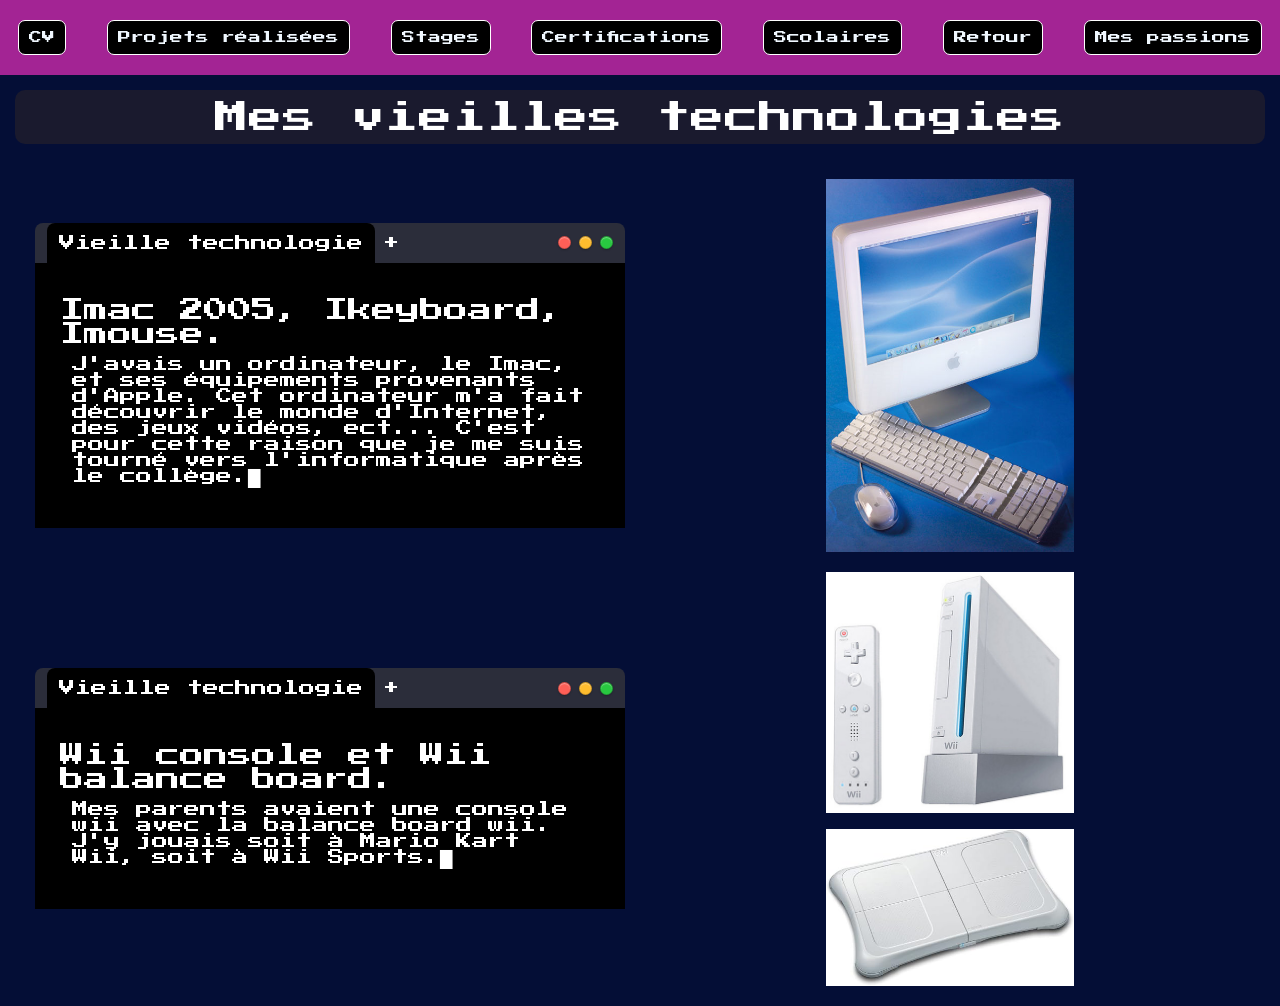
<file: Lien/vieille technologie/vieille technologie.HTML>
<!DOCTYPE html>

<Head>
    <Title>Mes vieilles technologies</Title>
    <link rel="stylesheet" href="vieille technologie.CSS">
    <link rel="preconnect" href="https://fonts.googleapis.com">
    <link rel="preconnect" href="https://fonts.gstatic.com" crossorigin>
    <link href="https://fonts.googleapis.com/css2?family=Press+Start+2P&display=swap" rel="stylesheet">
</Head>

<body>
    <nav>
        <div class="menu-deroulant">
            <button class="bouton-deroulant">Menu</button>
                <div class="onglets">
                    <a class="cv" href="../CV/CV.HTML">CV</a>
                    <a class="projets" href="../Projets/Projets.html">Projets réalisées</a>
                    <a class="stages" href="../stages/Stages.html">Stages</a>
                    <a class="certifications" href="../Certification/Certification.html">Certifications</a>
                    <a class="scolaire" href="../scolaire/scolaire.html">Scolaires</a>
                    <a class="retour" href="../../index.html">Retour</a>
                    <a class="passion" href="../passion/passion.HTML">Mes passions</a>
                </div>
        </div>
    </nav>

    <Header>
        <h1>Mes vieilles technologies</h1>
    </Header>
    <main class="gallerie">
        <div class="carte">
            <div class="fenetre1">
                <div class="barre_de_fenetre">
                    <div class="onglets-fenetre">
                        <span class="barre-donglet">Vieille technologie</span>
                        +
                    </div>
                    <div class="boutons-fenetre">
                        <span class="bouton_rouge" aria-hidden="true"></span>
                        <span class="bouton_jaune" aria-hidden="true"></span>
                        <span class="bouton_vert" aria-hidden="true"></span>
                    </div>
                </div>
                <div class="fenetre">
                    <h3>Imac 2005, Ikeyboard, Imouse.</h3>
                    <p>J'avais un ordinateur, le Imac, et ses équipements provenants d'Apple. Cet ordinateur m'a fait découvrir le monde d'Internet, des jeux vidéos, ect... C'est pour cette raison que je me suis tourné vers l'informatique après le collège.<span id="clignotant">█</span></p>
                </div>
            </div>
            <span class="image1">
                <img src="images/imac2005.jpg" alt="Photo de l'ordinateur Imac de 2005" title="Ordinateur Imac avec Ikeyboard et Imouse 2005">
            </span>
        </div>
    
        <div class="carte">
            <div class="fenetre2">
                <div class="barre_de_fenetre">
                    <div class="onglets-fenetre">
                        <span class="barre-donglet">Vieille technologie</span>
                        +
                    </div>
                    <div class="boutons-fenetre">
                        <span class="bouton_rouge" aria-hidden="true"></span>
                        <span class="bouton_jaune" aria-hidden="true"></span>
                        <span class="bouton_vert" aria-hidden="true"></span>
                    </div>
                </div>
                <div class="fenetre">
                    <h3>Wii console et Wii balance board.</h3>
                    <p>Mes parents avaient une console wii avec la balance board wii. J'y jouais soit à Mario Kart Wii, soit à Wii Sports.<span id="clignotant1">█</span></p>
                </div>
            </div>
            <span class="image2">
                <img src="images/wiiconsole.jpg" alt="Photo de la console Wii avec sa manette" title="Console Wii et Wii controler">
                <br>
                <img src="images/wiibalanceboard.jpg" alt="Photo de la Wii balance board" title="Wii balance board">
            </span>
        </div>
    </main>
    <script src="vieille technologique.js"></script>
</body>
</file>
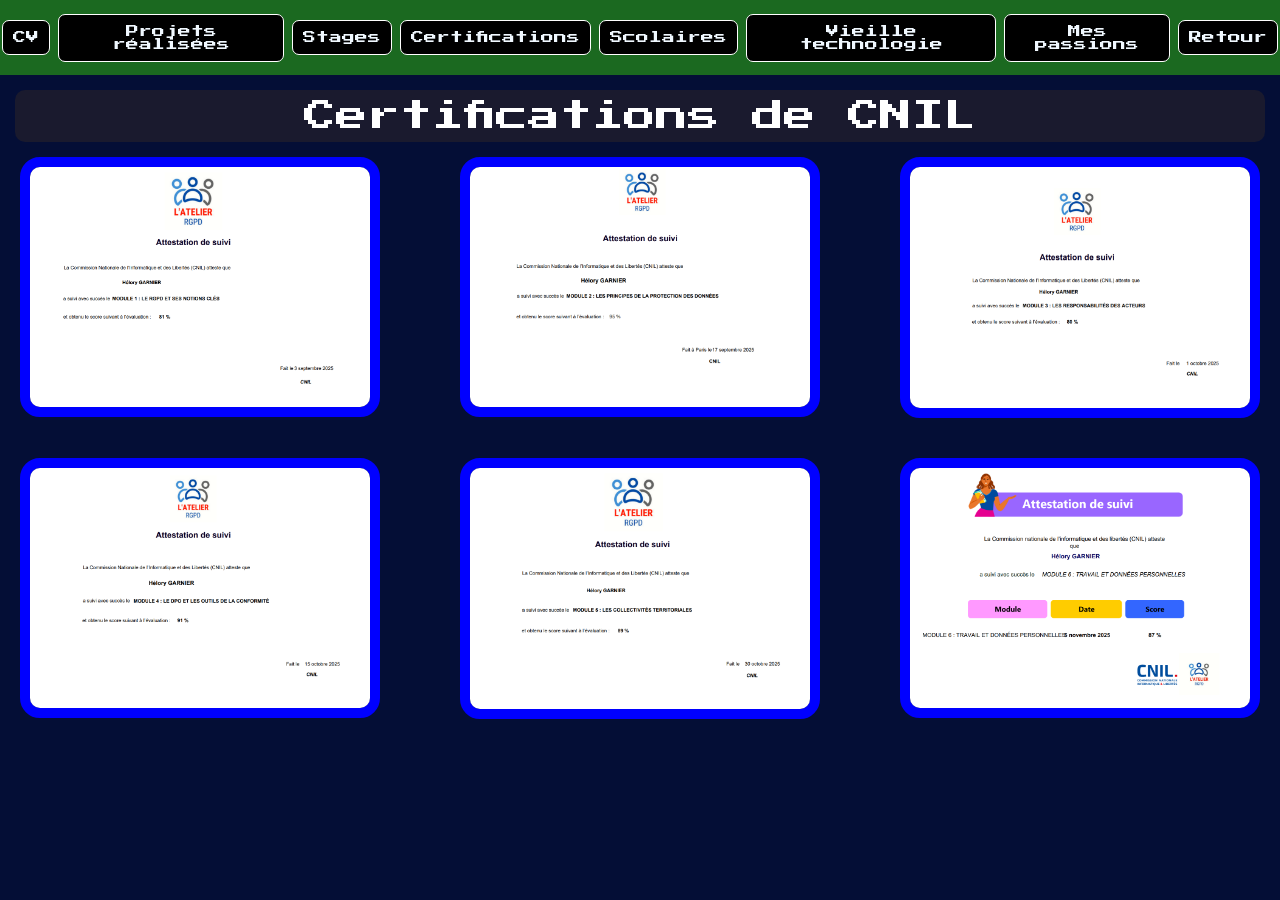
<file: Lien/Certification/RGPD/Certifications de CNIL.HTML>
<Head>
    <Title>Certifications de CNIL - GARNIER Hélory</Title>
    <link rel="stylesheet" href="Certifications de CNIL.CSS">
    <link rel="preconnect" href="https://fonts.googleapis.com">
    <link rel="preconnect" href="https://fonts.gstatic.com" crossorigin>
    <link href="https://fonts.googleapis.com/css2?family=Press+Start+2P&display=swap" rel="stylesheet">
</Head>

<body>
    <nav>
        <div class="menu-deroulant">
            <button class="bouton-deroulant">Menu</button>
                <div class="onglets">
                    <a class="cv" href="../../CV/CV.HTML">CV</a>
                    <a class="projets" href="../../Projets/Projets.html">Projets réalisées</a>
                    <a class="stages" href="../../Stages/Stages.html">Stages</a>
                    <a class="certifications" href="../../Certification/Certification.html">Certifications</a>
                    <a class="scolaire" href="../../Scolaire/Scolaire.html">Scolaires</a>
                    <a class="vieille" href="../../Vieille technologie/Vieille technologie.HTML">Vieille technologie</a>
                    <a class="passion" href="../../Lien/passion/passion.HTML">Mes passions</a>
                    <a class="retour" href="../../../Portfolio/Portfolio.HTML">Retour</a>
                </div>
        </div>
    </nav>

    <header>
        <h1>Certifications de CNIL</h1>
    </header>

    <div class="conteneur">
        <img src="cnil1.png" alt="" height="400" width="500">
        <img src="cnil2.png" alt="" height="400" width="500">
        <img src="cnil3.png" alt="" height="400" width="500">
        <img src="cnil4.png" alt="" height="400" width="500">
        <img src="cnil5.png" alt="" height="400" width="500">
        <img src="cnil6.png" alt="" height="400" width="500">
    </div>
    <script src="Certifications de CNIL.js"></script>
</body>
</file>
<file: Portfolio.CSS>
*{
    margin: 0;
    padding: 0;
    box-sizing: border-box;
    font-family: "Press Start 2P", system-ui;
    font-weight: 400;
    font-style: normal;
}

body {
    background-color: rgb(4, 14, 54);
    color: white;
}

nav {
    background-color: rgb(17, 91, 156);
    position: sticky;
    width: 100%;
    top: 0;
    z-index: 10;
    grid-area: nav;
}

header {
    justify-content: center;
    grid-area: en_tete;
    background-color: #1a1a2e;
    color: white;
    text-align: center;
    border-radius: 10px;
    padding: 10px;
    margin: 15px;
    font-size: 1.5rem;
}

img {
    max-width: 100%;
    height: auto;
}

.container {
    display: grid;
    grid-template-columns: minmax(0, 1fr);
    grid-template-rows: auto auto 1fr;
    grid-template-areas:
        "nav"
        "en_tete"
        "contenu";
    min-height: 100vh;
}

.onglets {
    display: none;
    position: absolute;
    top: 80%;
    left: 5%;
    background-color: #ffffff;
    border: 1px solid #ccc;
    border-radius: 5px;
    box-shadow: 0 2px 5px rgb(255, 255, 255);
    z-index: 1;
    width: 90%;
    text-align: center;
}

.menu-deroulant {
    display: flex;
    padding: 15px;
    position: relative;
    justify-content: center;
}

.bouton-deroulant {
    cursor: pointer;
    padding: 10px 20px;
    font-size: 20px;
    border: 1px solid #333;
    border-radius: 5px;
    background-color: #ffffff;
    font-weight: bold;
}

.show {
    display: block;
}

.onglets a {
    display: block;
    padding: 10px;
    text-decoration: none;
    color: #333;
    font-size: 15px;
    transition: font-size 0.5s ease, background-color 0.5s ease, color 0.5s ease;
}

a:hover {
    font-size: 20px;
    color:white;
}

.cv:hover {
    background-color: rgb(51, 8, 151);
}

.stages:hover {
    background-color: rgb(234, 236, 83);
}

.certifications:hover {
    background-color: rgb(27, 105, 32);
}

.scolaire:hover {
    background-color: rgb(122, 13, 13);
}

.projets:hover {
    background-color: rgba(189, 85, 21);
}

.vieille:hover {
    background-color: rgb(163, 36, 148);
}

.passion:hover {
    background-color: rgb(53, 171, 153);
}

article {
    background-color: black;
    font-size: 1rem;
    margin: 0 15px 25px;
    padding: 25px;
    background-clip: padding-box;
    grid-area: article;
}

.barre_de_fenetre {
  display: flex;
  align-items: center;
  justify-content: space-between;
  gap: 8px;
  width: calc(100% - 30px);
  min-height: 36px;
  padding: 0 12px;
  background: #2b2d3a;
  border-radius: 8px 8px 0 0;
  grid-area: barre_de_fenetre;
  margin: 20px auto 0;
}

.onglets-fenetre,
.boutons-fenetre {
  display: flex;
  align-items: center;
  gap: 8px;
}

.barre-donglet {
    background-color: black;
    border-radius: 8px 8px 0 0;
    padding: 12px;
}

.bouton_rouge {
  background-color: #ff5f57;
}
    
.bouton_jaune {
  background-color: #febc2e;
}

.bouton_vert {
  background-color: #28c840;
}

.bouton_rouge,
.bouton_jaune,
.bouton_vert {
  display: block;
  flex: 0 0 13px;
  width: 13px;
  height: 13px;
  padding: 0;
  border: 1px solid rgba(0, 0, 0, 0.18);
  border-radius: 50%;
  box-shadow: inset 0 1px 1px rgba(255, 255, 255, 0.35), 0 1px 2px rgba(0, 0, 0, 0.25);
}

.parent {
    position: relative;
    width: min(325px, calc(100% - 30px));
    height: 500px;
    perspective: 1000px;
    margin: 20px auto;
    grid-area: profil;
}


.card {
  height: 100%;
  border-radius: 50px;
  cursor: pointer;
  background: linear-gradient(135deg, rgb(0, 255, 214) 0%, rgb(8, 226, 226) 100%);
  transition: all 0.4s ease-in-out;
  transform-style: preserve-3d;
}

.glass {
  position: absolute;
  inset: 8px;
  border-radius: 55px;
  border-left: 1px solid white;
  border-bottom: 1px solid white;
  transform-style: preserve-3d;
}

.content {
  padding: 100px 60px 0px 30px;
  transform: translate3d(0, 0, 26px);
}

.content .title {
  display: block;
  color: #008489;
  font-weight: bold;
  font-size: 20px;
}

.content .text {
  display: block;
  color: #00897ec3;
  font-size: 15px;
  margin-top: 20px;
}


.bottom {
  display: flex;
  align-items: center;
  justify-content: space-between;
  position: absolute;
  bottom: 20px;
  left: 20px;
  right: 20px;
  padding: 10px 12px;
  
  transform-style: preserve-3d;
  transform: translate3d(0, 0, 26px);
}

.bottom .view-more {
  display: flex;
  align-items: center;
  justify-content: flex-end;
  width: 40%;
  transition: all 0.2s ease-in-out;
}

.bottom .view-more:hover {
  transform: translate3d(0, 0, 10px);
}

.bottom .view-more .view-more-button {
  background: none;
  border: none;
  color: #00b6c3;
  font-weight: bolder;
  font-size: 12px;
}

.svg {
  fill: none;
  stroke: #00bdc3;
  stroke-width: 3px;
  max-height: 15px;
}

.bottom .social-buttons-container {
  display: flex;
  gap: 10px;
  transform-style: preserve-3d;
}

.bottom .social-buttons-container .social-button {
  width: 30px;
  aspect-ratio: 1;
  padding: 5px;
  background: rgb(255, 255, 255);
  border-radius: 50%;
  border: none;
  display: grid;
  place-content: center;
  box-shadow: rgba(5, 71, 17, 0.5) 0px 7px 5px -5px;
}

.logo {
    position: absolute;
    right: 0;
    top: 0;
    transform-style: preserve-3d;
}

.circle {
    display: block;
    position: absolute;
    aspect-ratio: 1;
    border-radius: 50%;
    top: 0;
    right: 0;
    background: rgba(0, 249, 203, 0.2);
    transition: all 0.5s ease-in-out;
    box-shadow: rgba(100, 100, 111, 0.2) -10px 10px 20px 0px;
    -webkit-backdrop-filter: blur(5px);
    backdrop-filter: blur(5px);
}

.circle1 {
    width: 170px;
    transform: translate3d(0, 0, 20px);
    top: 8px;
    right: 8px;
}

.circle2 {
    width: 140px;
    right: 10px;
    top: 10px;
    transition-delay: 0.4s;
    transform: translate3d(0, 0, 40px);
    -webkit-backdrop-filter: blur(1px);
    backdrop-filter: blur(1px);
}

.circle3 {
    width: 110px;
    top: 17px;
    right: 17px;
    transition-delay: 0.8s;
    transform: translate3d(0, 0, 60px);
}

.circle4 {
    width: 80px;
    top: 23px;
    right: 23px;
    transition-delay: 1.2s;
    transform: translate3d(0, 0, 80px);
}

.parent:hover .card {
  transform: rotate3d(1, 1, 0, 30deg);
  box-shadow: rgba(5, 71, 17, 0.3) 30px 50px 25px -40px, rgba(5, 71, 17, 0.1) 0px 25px 30px 0px;
}

.parent:hover .card .bottom .social-buttons-container .social-button {
  transform: translate3d(0, 0, 50px);
  box-shadow: rgba(5, 71, 17, 0.2) -5px 20px 10px 0px;
}

.parent:hover .card .logo .circle2 {
  transform: translate3d(0, 0, 60px);
}

.parent:hover .card .logo .circle3 {
  transform: translate3d(0, 0, 80px);
}

.parent:hover .card .logo .circle4 {
  transform: translate3d(0, 0, 100px);
}

.bottom .social-buttons-container .social-button:first-child {
  transition: transform 0.2s ease-in-out 0.4s, box-shadow 0.2s ease-in-out 0.4s;
}

.bottom .social-buttons-container .social-button:nth-child(2) {
  transition: transform 0.2s ease-in-out 0.6s, box-shadow 0.2s ease-in-out 0.6s;
}

.bottom .social-buttons-container .social-button:nth-child(3) {
  transition: transform 0.2s ease-in-out 0.8s, box-shadow 0.2s ease-in-out 0.8s;
}

.bottom .social-buttons-container .social-button .svg {
  width: 15px;
  fill: #008982;
}

.bottom .social-buttons-container .social-button:hover {
  background: black;
  cursor: pointer;
}

.bottom .social-buttons-container .social-button:hover .svg {
  fill: white;
}

.glass{
  border-top-right-radius: 100%;
  background: linear-gradient(0deg, rgba(255, 255, 255, 0.349) 0%, rgba(255, 255, 255, 0.815) 100%);
  transform: translate3d(0px, 0px, 25px);
  transition: all 0.5s ease-in-out;
}

footer {
    grid-area: pied_de_page;
    font-size: 0.8rem;
    padding: 15px;
}

main {
    display: grid;
    grid-template-columns: minmax(0, 1fr);
    grid-template-areas:
        "section"
        "pied_de_page";
    align-content: start;
    grid-area: contenu;
}

section {
    display: grid;
    grid-template-columns: minmax(0, 1fr);
    grid-template-areas:
        "profil"
        "barre_de_fenetre"
        "article";
    grid-area: section;
}

@media (min-width: 768px) {
    section {
        grid-template-columns: minmax(325px, 1fr) minmax(0, 2fr);
        grid-template-rows: auto 1fr;
        grid-template-areas:
            "profil barre_de_fenetre"
            "profil article";
        column-gap: 20px;
        align-items: start;
    }

    .barre_de_fenetre {
        width: calc(100% - 15px);
        margin: 20px 15px 0 0;
    }

    article {
        margin: 0 15px 25px 0;
        font-size: 1.5rem;
    }

    .bouton-deroulant {
        display: none;
    }

    .onglets {
        display: flex;
        background-color: rgba(0, 0, 0, 0);
        border: none;
        position: static;
        width: 100%;
        height: 100%;
        justify-content: space-around;
        align-items: center;
        gap: 4px;
        box-shadow: none;
    }

    nav {
        height: 75px;
        padding: 0;
        display: flex;
        align-items: center;
        justify-content: center;
    }

    .menu-deroulant {
        width: 100%;
        height: 100%;
        padding: 0;
    }

    .onglets a {
        color:aliceblue;
        font-size: 1vw;
        margin: 0 2px;
        background-color: black;
        border-radius: 7px;
        border: 1px solid white;
        transition: font-size 0.5s ease, background-color 0.5s ease, box-shadow 0.5s ease;
    }

    a:hover {
        font-size: 1.25vw;
        box-shadow: 0 5px 7px black;
    }
}
</file>
<file: Lien/Certification/Certification.CSS>
*{
    margin: 0;
    padding: 0;
    box-sizing: border-box;
    font-family: "Press Start 2P", system-ui;
    font-weight: 400;
    font-style: normal;
}

header {
    justify-content: center;
    background-color: #1a1a2e;
    color: white;
    text-align: center;
    border-radius: 10px;
    padding: 10px;
    margin: 15px;
    font-size: 1rem;
}

body {
    background-color: rgb(4, 14, 54);
    color: white;
}

img {
    max-width: 90%;
    height: 250px;
}

nav {
    background-color: rgb(27, 105, 32);
    position: sticky;
    width: 100%;
    top: 0;
    z-index: 10;
    grid-area: nav;
}

.onglets {
    display: none;
    position: absolute;
    top: 80%;
    left: 5%;
    background-color: #ffffff;
    border: 1px solid #ccc;
    border-radius: 5px;
    box-shadow: 0 2px 5px rgb(255, 255, 255);
    z-index: 1;
    width: 90%;
    text-align: center;
}

.menu-deroulant {
    display: flex;
    padding: 15px;
    position: relative;
    justify-content: center;
}

.bouton-deroulant {
    cursor: pointer;
    padding: 10px 20px;
    font-size: 20px;
    border: 1px solid #333;
    border-radius: 5px;
    background-color: #ffffff;
    font-weight: bold;
}

.show {
    display: block;
}

.onglets a {
    display: block;
    padding: 10px;
    text-decoration: none;
    color: #333;
    font-size: 15px;
    transition: font-size 0.5s ease, background-color 0.5s ease, color 0.5s ease;
}

a:hover {
    font-size: 20px;
    color:white;
}

.cv:hover {
    background-color: rgb(51, 8, 151);
}

.stages:hover {
    background-color: rgb(234, 236, 83);
}

.certifications:hover {
    background-color: rgb(27, 105, 32);
}

.scolaire:hover {
    background-color: rgb(122, 13, 13);
}

.projets:hover {
    background-color: rgba(189, 85, 21);
}

.vieille:hover {
    background-color: rgb(163, 36, 148);
}

.passion:hover {
    background-color: rgb(53, 171, 153);
}

.retour:hover {
    background-color: rgb(17, 91, 156);
}

article {
    background-color: black;
    font-size: 1rem;
    margin: 0 15px 25px;
    padding: 25px;
    background-clip: padding-box;
    grid-area: article;
}

.barre_de_fenetre {
  display: flex;
  align-items: center;
  justify-content: space-between;
  gap: 8px;
  width: calc(100% - 30px);
  min-height: 36px;
  padding: 0 12px;
  background: #2b2d3a;
  border-radius: 8px 8px 0 0;
  grid-area: barre_de_fenetre;
  margin: 20px auto 0;
}

.onglets-fenetre,
.boutons-fenetre {
  display: flex;
  align-items: center;
  gap: 8px;
}

.barre-donglet {
    background-color: black;
    border-radius: 8px 8px 0 0;
    padding: 12px;
}

.bouton_rouge {
  background-color: #ff5f57;
}
    
.bouton_jaune {
  background-color: #febc2e;
}

.bouton_vert {
  background-color: #28c840;
}

.bouton_rouge,
.bouton_jaune,
.bouton_vert {
  display: block;
  flex: 0 0 13px;
  width: 13px;
  height: 13px;
  padding: 0;
  border: 1px solid rgba(0, 0, 0, 0.18);
  border-radius: 50%;
  box-shadow: inset 0 1px 1px rgba(255, 255, 255, 0.35), 0 1px 2px rgba(0, 0, 0, 0.25);
}

.conteneur {
    display: grid;
    grid-template-columns: 1fr;
    text-align: center;
    gap: 40px;
}

.conteneur > img {
    justify-self: center;
}

.conteneur a {
    transition: transform 0.5s ease;
}

.conteneur a:hover {
    transform: scale(1.1);
}

@media (min-width: 768px) {
    .bouton-deroulant {
        display: none;
    }

    .onglets {
        display: flex;
        background-color: rgba(0, 0, 0, 0);
        border: none;
        position: static;
        width: 100%;
        height: 100%;
        justify-content: space-around;
        align-items: center;
        gap: 4px;
        box-shadow: none;
    }

    nav {
        height: 75px;
        padding: 0;
        display: flex;
        align-items: center;
        justify-content: center;
    }

    .menu-deroulant {
        width: 100%;
        height: 100%;
        padding: 0;
    }

    .onglets a {
        color:aliceblue;
        font-size: 1vw;
        margin: 0 2px;
        background-color: black;
        border-radius: 7px;
        border: 1px solid white;
        transition: font-size 0.5s ease, background-color 0.5s ease, box-shadow 0.5s ease;
    }

    a:hover {
        font-size: 1.25vw;
    }

    .conteneur {
        grid-template-columns: 1fr 1fr;
    }

    img {
        max-width: 100%;
        height: 350px;
    }
}

@media (min-width: 1024px) {
    .conteneur {
        grid-template-columns: 1fr 1fr 1fr;
    }

    img {
        max-width: 100%;
        height: 400px;
        gap: 60px;
    }
}
</file>
<file: Lien/CV/CV.CSS>
*{
    margin: 0;
    padding: 0;
    box-sizing: border-box;
    font-family: "Press Start 2P", system-ui;
    font-weight: 400;
    font-style: normal;
}

header {
    justify-content: center;
    grid-area: en_tete;
    background-color: #1a1a2e;
    color: white;
    text-align: center;
    border-radius: 10px;
    padding: 10px;
    margin: 15px;
    font-size: 1.5rem;
}

.liencv {
    font-size: 1.25rem;
}

nav {
    background-color: rgb(51, 8, 151);
    position: sticky;
    width: 100%;
    top: 0;
    z-index: 10;
    grid-area: nav;
}

.onglets {
    display: none;
    position: absolute;
    top: 80%;
    left: 5%;
    background-color: #ffffff;
    border: 1px solid #ccc;
    border-radius: 5px;
    box-shadow: 0 2px 5px rgb(255, 255, 255);
    z-index: 1;
    width: 90%;
    text-align: center;
}

.menu-deroulant {
    display: flex;
    padding: 15px;
    position: relative;
    justify-content: center;
}

.bouton-deroulant {
    cursor: pointer;
    padding: 10px 20px;
    font-size: 20px;
    border: 1px solid #333;
    border-radius: 5px;
    background-color: #ffffff;
    font-weight: bold;
}

.onglets a {
    display: block;
    padding: 10px;
    text-decoration: none;
    color: #333;
    font-size: 15px;
    transition: font-size 0.5s ease, background-color 0.5s ease;
}

.show {
    display: block;
}

a:hover {
    font-size: 20px;
    color:white;
}

.stages:hover {
    background-color: rgb(234, 236, 83);
}

.certifications:hover {
    background-color: rgb(27, 105, 32);
}

.scolaire:hover {
    background-color: rgb(122, 13, 13);
}

.projets:hover {
    background-color: rgba(189, 85, 21);
}

.vieille:hover {
    background-color: rgb(163, 36, 148);
}

.passion:hover {
    background-color: rgb(53, 171, 153);
}

.retour:hover {
    background-color: rgb(17, 91, 156);
}

body {
    background-color: rgb(3, 11, 44);
    color: white;
}

main {
    color: white;
}

.intro {
    color:white;
    text-align: center;
    font-size: 1.80em;
    font-family: "EB Garamond", serif;
    font-weight: 800;
}

h3 {
    color: aqua;
    font-size: 40px;
}

.gras {
    font-weight: bold;
}

p {
    font-size: 30px;
}

@media (min-width: 768px) {
    .bouton-deroulant {
        display: none;
    }

    .onglets {
        display: flex;
        background-color: rgba(0, 0, 0, 0);
        border: none;
        position: static;
        width: 100%;
        height: 100%;
        justify-content: space-around;
        align-items: center;
        gap: 4px;
        box-shadow: none;
    }

    nav {
        height: 75px;
        padding: 0;
        display: flex;
        align-items: center;
        justify-content: center;
    }

    .menu-deroulant {
        width: 100%;
        height: 100%;
        padding: 0;
    }

    .onglets a {
        color:aliceblue;
        font-size: 1vw;
        margin: 0 2px;
        background-color: black;
        border-radius: 7px;
        border: 1px solid white;
        transition: font-size 0.5s ease, background-color 0.5s ease, box-shadow 0.5s ease;
    }

    a:hover {
        font-size: 1.25vw;
        box-shadow: 0 5px 7px black;
    }
}
</file>
<file: Lien/passion/passion.CSS>
*{
    margin: 0;
    padding: 0;
    box-sizing: border-box;
    font-family: "Press Start 2P", system-ui;
    font-weight: 400;
    font-style: normal;
}

header {
    justify-content: center;
    grid-area: en_tete;
    background-color: #1a1a2e;
    color: white;
    text-align: center;
    border-radius: 10px;
    padding: 10px;
    margin: 15px;
    font-size: 1.05rem;
}

body {
    background-color: rgb(4, 14, 54);
    color: white;
}

nav {
    background-color: rgb(53, 171, 153);
    position: sticky;
    width: 100%;
    top: 0;
    z-index: 10;
    grid-area: nav;
}

.onglets {
    display: none;
    position: absolute;
    top: 80%;
    left: 5%;
    background-color: #ffffff;
    border: 1px solid #ccc;
    border-radius: 5px;
    box-shadow: 0 2px 5px rgb(255, 255, 255);
    z-index: 1;
    width: 90%;
    text-align: center;
}

.menu-deroulant {
    display: flex;
    padding: 15px;
    position: relative;
    justify-content: center;
}

.bouton-deroulant {
    cursor: pointer;
    padding: 10px 20px;
    font-size: 20px;
    border: 1px solid #333;
    border-radius: 5px;
    background-color: #ffffff;
    font-weight: bold;
}

.show {
    display: block;
}

.onglets a {
    display: block;
    padding: 10px;
    text-decoration: none;
    color: #333;
    font-size: 15px;
    transition: font-size 0.5s ease, background-color 0.5s ease, color 0.5s ease;
}

a:hover {
    font-size: 20px;
    color:white;
}

.cv:hover {
    background-color: rgb(51, 8, 151);
}

.stages:hover {
    background-color: rgb(234, 236, 83);
}

.certifications:hover {
    background-color: rgb(27, 105, 32);
}

.scolaire:hover {
    background-color: rgb(122, 13, 13);
}

.projets:hover {
    background-color: rgba(189, 85, 21);
}

.vieille:hover {
    background-color: rgb(163, 36, 148);
}

.retour:hover {
    background-color: rgb(17, 91, 156);
}

.gallerie {
    display: grid;
    grid-template-columns: 1fr;
    gap: 20px;
    padding: 20px;
}

.fenetre1,
.fenetre2,
.fenetre3,
.fenetre4 {
    grid-area: fenetre;
}

.image1,
.image2,
.image3,
.image4 {
    grid-area: image;
}

.carte {
    display: grid;
    grid-template-columns: minmax(0, 1fr);
    grid-template-areas:
        "fenetre"
        "image";
}

.carte h3 {
    margin: 10px 0;
    font-size: 1.5em;
}

.carte p {
    padding: 0 12px 15px;
    font-size: 1em;
}

.carte img {
    display: block;
    width: 92%;
    height: auto;
    object-fit: cover;
    margin: 0 auto;
}

.barre_de_fenetre {
  display: flex;
  align-items: center;
  justify-content: space-between;
  gap: 8px;
  width: calc(100% - 30px);
  min-height: 36px;
  padding: 0 12px;
  background: #2b2d3a;
  border-radius: 8px 8px 0 0;
  grid-area: barre_de_fenetre;
  margin: 20px auto 0;
}

.onglets-fenetre,
.boutons-fenetre {
  display: flex;
  align-items: center;
  gap: 8px;
}

.barre-donglet {
    background-color: black;
    border-radius: 8px 8px 0 0;
    padding: 12px;
}

.bouton_rouge {
  background-color: #ff5f57;
}
    
.bouton_jaune {
  background-color: #febc2e;
}

.bouton_vert {
  background-color: #28c840;
}

.bouton_rouge,
.bouton_jaune,
.bouton_vert {
  display: block;
  flex: 0 0 13px;
  width: 13px;
  height: 13px;
  padding: 0;
  border: 1px solid rgba(0, 0, 0, 0.18);
  border-radius: 50%;
  box-shadow: inset 0 1px 1px rgba(255, 255, 255, 0.35), 0 1px 2px rgba(0, 0, 0, 0.25);
}

.fenetre {
    background-color: black;
    font-size: 1rem;
    margin: 0 15px;
    padding: 25px;
    background-clip: padding-box;
}

@media (min-width: 768px) {
    .bouton-deroulant {
        display: none;
    }

    .onglets {
        display: flex;
        background-color: rgba(0, 0, 0, 0);
        border: none;
        position: static;
        width: 100%;
        height: 100%;
        justify-content: space-around;
        align-items: center;
        gap: 4px;
        box-shadow: none;
    }

    nav {
        height: 75px;
        padding: 0;
        display: flex;
        align-items: center;
        justify-content: center;
    }

    .menu-deroulant {
        width: 100%;
        height: 100%;
        padding: 0;
    }

    .onglets a {
        color:aliceblue;
        font-size: 1vw;
        margin: 0 2px;
        background-color: black;
        border-radius: 7px;
        border: 1px solid white;
        transition: font-size 0.5s ease, background-color 0.5s ease, box-shadow 0.5s ease;
    }

    a:hover {
        font-size: 1.25vw;
        box-shadow: 0 5px 7px black;
    }

    .carte {
        grid-template-columns: repeat(2, minmax(0, 1fr));
        grid-template-areas:
            "fenetre image";
        align-items: center;
    }

    .carte img {
        width: 40%;
        height: auto;
    }
}
</file>
<file: Lien/Projets/Projets.CSS>
*{
    margin: 0;
    padding: 0;
    box-sizing: border-box;
    font-family: "Press Start 2P", system-ui;
    font-weight: 400;
    font-style: normal;
}

header {
    justify-content: center;
    grid-area: en_tete;
    background-color: #1a1a2e;
    color: white;
    text-align: center;
    border-radius: 10px;
    padding: 10px;
    margin: 15px;
    font-size: 1.5rem;
}

nav {
    background-color: rgb(17, 91, 156);
    position: sticky;
    width: 100%;
    top: 0;
    z-index: 10;
    grid-area: nav;
}

body {
    background-color: rgb(4, 14, 54);
    color: white;
}

.onglets {
    display: none;
    position: absolute;
    top: 80%;
    left: 5%;
    background-color: #ffffff;
    border: 1px solid #ccc;
    border-radius: 5px;
    box-shadow: 0 2px 5px rgb(255, 255, 255);
    z-index: 1;
    width: 90%;
    text-align: center;
}

.menu-deroulant {
    display: flex;
    padding: 15px;
    position: relative;
    justify-content: center;
}

.bouton-deroulant {
    cursor: pointer;
    padding: 10px 20px;
    font-size: 20px;
    border: 1px solid #333;
    border-radius: 5px;
    background-color: #ffffff;
    font-weight: bold;
}

.show {
    display: block;
}

.onglets a {
    display: block;
    padding: 10px;
    text-decoration: none;
    color: #333;
    font-size: 15px;
    transition: font-size 0.5s ease, background-color 0.5s ease, color 0.5s ease;
}

a:hover {
    font-size: 20px;
    color:white;
}

.cv:hover {
    background-color: rgb(51, 8, 151);
}

.stages:hover {
    background-color: rgb(234, 236, 83);
}

.certifications:hover {
    background-color: rgb(27, 105, 32);
}

.scolaire:hover {
    background-color: rgb(122, 13, 13);
}

.retour:hover {
    background-color: rgb(17, 91, 156);
}

.vieille:hover {
    background-color: rgb(163, 36, 148);
}

.passion:hover {
    background-color: rgb(53, 171, 153);
}

article {
    font-size: 35px;
    margin: 25px;
    padding: 25px;
    background-clip: padding-box;
    background-color: blue;
    grid-area: article;
}

@media (min-width: 768px) {
    .bouton-deroulant {
        display: none;
    }

    .onglets {
        display: flex;
        background-color: rgba(0, 0, 0, 0);
        border: none;
        position: static;
        width: 100%;
        height: 100%;
        justify-content: space-around;
        align-items: center;
        gap: 4px;
        box-shadow: none;
    }

    nav {
        height: 75px;
        padding: 0;
        display: flex;
        align-items: center;
        justify-content: center;
    }

    .menu-deroulant {
        width: 100%;
        height: 100%;
        padding: 0;
    }

    .onglets a {
        color:aliceblue;
        font-size: 1vw;
        margin: 0 2px;
        background-color: black;
        border-radius: 7px;
        border: 1px solid white;
        transition: font-size 0.5s ease, background-color 0.5s ease, box-shadow 0.5s ease;
    }

    a:hover {
        font-size: 1.25vw;
        box-shadow: 0 5px 7px black;
    }
}
</file>
<file: Lien/scolaire/scolaire.css>
*{
    margin: 0;
    padding: 0;
    box-sizing: border-box;
    font-family: "Press Start 2P", system-ui;
    font-weight: 400;
    font-style: normal;
}

nav {
    background-color: rgb(122, 13, 13);
    position: sticky;
    width: 100%;
    top: 0;
    z-index: 10;
    grid-area: nav;
}

header {
    justify-content: center;
    grid-area: en_tete;
    background-color: #1a1a2e;
    color: white;
    text-align: center;
    border-radius: 10px;
    padding: 10px;
    margin: 15px;
    font-size: 1.5rem;
}

body {
    background-color: rgb(4, 14, 54);
    color: white;
}

.onglets {
    display: none;
    position: absolute;
    top: 80%;
    left: 5%;
    background-color: #ffffff;
    border: 1px solid #ccc;
    border-radius: 5px;
    box-shadow: 0 2px 5px rgb(255, 255, 255);
    z-index: 1;
    width: 90%;
    text-align: center;
}

.menu-deroulant {
    display: flex;
    padding: 15px;
    position: relative;
    justify-content: center;
}

.bouton-deroulant {
    cursor: pointer;
    padding: 10px 20px;
    font-size: 20px;
    border: 1px solid #333;
    border-radius: 5px;
    background-color: #ffffff;
    font-weight: bold;
}

.show {
    display: block;
}

.onglets a {
    display: block;
    padding: 10px;
    text-decoration: none;
    color: #333;
    font-size: 15px;
    transition: font-size 0.5s ease, background-color 0.5s ease, color 0.5s ease;
}

a:hover {
    font-size: 20px;
    color:white;
}

.cv:hover {
    background-color: rgb(51, 8, 151);
}

.stages:hover {
    background-color: rgb(234, 236, 83);
}

.certifications:hover {
    background-color: rgb(27, 105, 32);
}

.projets:hover {
    background-color: rgba(189, 85, 21);
}

.vieille:hover {
    background-color: rgb(163, 36, 148);
}

.passion:hover {
    background-color: rgb(53, 171, 153);
}

.retour:hover {
    background-color: rgb(17, 91, 156);
}

.gallerie {
    display: grid;
    grid-template-columns: 1fr;
    gap: 20px;
    padding: 20px;
}

article {
    background-color: black;
    font-size: 1rem;
    margin: 0 15px 25px;
    padding: 25px;
    background-clip: padding-box;
    grid-area: article;
}

.barre_de_fenetre {
  display: flex;
  align-items: center;
  justify-content: space-between;
  gap: 8px;
  width: calc(100% - 30px);
  min-height: 36px;
  padding: 0 12px;
  background: #2b2d3a;
  border-radius: 8px 8px 0 0;
  grid-area: barre_de_fenetre;
  margin: 20px auto 0;
}

.onglets-fenetre,
.boutons-fenetre {
  display: flex;
  align-items: center;
  gap: 8px;
}

.barre-donglet {
    background-color: black;
    border-radius: 8px 8px 0 0;
    padding: 12px;
}

.bouton_rouge {
  background-color: #ff5f57;
}
    
.bouton_jaune {
  background-color: #febc2e;
}

.bouton_vert {
  background-color: #28c840;
}

.bouton_rouge,
.bouton_jaune,
.bouton_vert {
  display: block;
  flex: 0 0 13px;
  width: 13px;
  height: 13px;
  padding: 0;
  border: 1px solid rgba(0, 0, 0, 0.18);
  border-radius: 50%;
  box-shadow: inset 0 1px 1px rgba(255, 255, 255, 0.35), 0 1px 2px rgba(0, 0, 0, 0.25);
}

.onglets-fenetre,
.boutons-fenetre {
  display: flex;
  align-items: center;
  gap: 8px;
}

.barre-donglet {
    background-color: black;
    border-radius: 8px 8px 0 0;
    padding: 12px;
}

.carte img {
    display: block;
    width: 92%;
    height: auto;
    object-fit: cover;
    margin: 0 auto;
}

.carte {
    display: grid;
    grid-template-columns: minmax(0, 1fr);
    grid-template-areas:
        "fenetre"
        "image";
}

.carte h3 {
    margin: 10px 0;
    font-size: 1.5em;
}

.carte p {
    padding: 0 12px 15px;
    font-size: 1em;
}

.fenetre {
    background-color: black;
    font-size: 1rem;
    margin: 0 15px;
    padding: 25px;
    background-clip: padding-box;
}

@media (min-width: 768px) {
        .bouton-deroulant {
        display: none;
    }

    .onglets {
        display: flex;
        background-color: rgba(0, 0, 0, 0);
        border: none;
        position: static;
        width: 100%;
        height: 100%;
        justify-content: space-around;
        align-items: center;
        gap: 4px;
        box-shadow: none;
    }

    nav {
        height: 75px;
        padding: 0;
        display: flex;
        align-items: center;
        justify-content: center;
        grid-area: nav;
    }

    .menu-deroulant {
        width: 100%;
        height: 100%;
        padding: 0;
    }

    .onglets a {
        color:aliceblue;
        font-size: 1vw;
        margin: 0 2px;
        background-color: black;
        border-radius: 7px;
        border: 1px solid white;
        transition: font-size 0.5s ease, background-color 0.5s ease, box-shadow 0.5s ease;
    }

    a:hover {
        font-size: 1.25vw;
        box-shadow: 0 5px 7px black;
    }

    .carte {
        grid-template-columns: repeat(2, minmax(0, 1fr));
        grid-template-areas:
            "fenetre image";
        align-items: center;
    }
}
</file>
<file: Lien/stages/stages.css>
*{
    margin: 0;
    padding: 0;
    box-sizing: border-box;
    font-family: "Press Start 2P", system-ui;
    font-weight: 400;
    font-style: normal;
}

body {
    background-color: rgb(4, 14, 54);
    color: white;
}

.gallerie {
    display: grid;
    grid-template-columns: 1fr;
    gap: 20px;
    padding: 20px;
}

nav {
    background-color: rgb(234, 236, 83);
    position: sticky;
    width: 100%;
    top: 0;
    z-index: 10;
    grid-area: nav;
}

.onglets {
    display: none;
    position: absolute;
    top: 80%;
    left: 5%;
    background-color: #ffffff;
    border: 1px solid #ccc;
    border-radius: 5px;
    box-shadow: 0 2px 5px rgb(255, 255, 255);
    z-index: 1;
    width: 90%;
    text-align: center;
}

.menu-deroulant {
    display: flex;
    padding: 15px;
    position: relative;
    justify-content: center;
}

.bouton-deroulant {
    cursor: pointer;
    padding: 10px 20px;
    font-size: 20px;
    border: 1px solid #333;
    border-radius: 5px;
    background-color: #ffffff;
    font-weight: bold;
}

.show {
    display: block;
}

.onglets a {
    display: block;
    padding: 10px;
    text-decoration: none;
    color: #333;
    font-size: 15px;
    transition: font-size 0.5s ease, background-color 0.5s ease, color 0.5s ease;
}

a:hover {
    font-size: 20px;
    color: white;
}

.cv:hover {
    background-color: rgb(51, 8, 151);
}

.retour:hover {
    background-color: rgb(17, 91, 156);
}

.certifications:hover {
    background-color: rgb(27, 105, 32);
}

.scolaire:hover {
    background-color: rgb(122, 13, 13);
}

.projets:hover {
    background-color: rgba(189, 85, 21);
}

.vieille:hover {
    background-color: rgb(163, 36, 148);
}

.passion:hover {
    background-color: rgb(53, 171, 153);
}

.carte {
    display: grid;
    grid-template-columns: minmax(0, 1fr);
    grid-template-areas:
        "fenetre"
        "image";
}

.fenetre1,
.fenetre2,
.fenetre3,
.fenetre4,
.fenetre5 {
    grid-area: fenetre;
}

.image1,
.image2,
.image3,
.image4,
.image5 {
    grid-area: image;
}

.carte h3 {
    margin: 10px 0;
    font-size: 1.5em;
}

.carte p {
    padding: 0 12px 15px;
    font-size: 1em;
}

.carte img {
    display: block;
    width: 92%;
    height: auto;
    object-fit: cover;
    margin: 0 auto;
}

.barre_de_fenetre {
  display: flex;
  align-items: center;
  justify-content: space-between;
  gap: 8px;
  width: calc(100% - 30px);
  min-height: 36px;
  padding: 0 12px;
  background: #2b2d3a;
  border-radius: 8px 8px 0 0;
  grid-area: barre_de_fenetre;
  margin: 20px auto 0;
}

.onglets-fenetre,
.boutons-fenetre {
  display: flex;
  align-items: center;
  gap: 8px;
}

.barre-donglet {
    background-color: black;
    border-radius: 8px 8px 0 0;
    padding: 12px;
}

.bouton_rouge {
  background-color: #ff5f57;
}
    
.bouton_jaune {
  background-color: #febc2e;
}

.bouton_vert {
  background-color: #28c840;
}

.bouton_rouge,
.bouton_jaune,
.bouton_vert {
  display: block;
  flex: 0 0 13px;
  width: 13px;
  height: 13px;
  padding: 0;
  border: 1px solid rgba(0, 0, 0, 0.18);
  border-radius: 50%;
  box-shadow: inset 0 1px 1px rgba(255, 255, 255, 0.35), 0 1px 2px rgba(0, 0, 0, 0.25);
}

.fenetre {
    background-color: black;
    font-size: 1rem;
    margin: 0 15px;
    padding: 25px;
    background-clip: padding-box;
}

@media (min-width: 768px) {
    .bouton-deroulant {
        display: none;
    }

    .onglets {
        display: flex;
        background-color: rgba(0, 0, 0, 0);
        border: none;
        position: static;
        width: 100%;
        height: 100%;
        justify-content: space-around;
        align-items: center;
        gap: 4px;
        box-shadow: none;
    }

    nav {
        height: 75px;
        padding: 0;
        display: flex;
        align-items: center;
        justify-content: center;
        grid-area: nav;
    }

    .menu-deroulant {
        width: 100%;
        height: 100%;
        padding: 0;
    }

    .onglets a {
        color:aliceblue;
        font-size: 1vw;
        margin: 0 2px;
        background-color: black;
        border-radius: 7px;
        border: 1px solid white;
        transition: font-size 0.5s ease, background-color 0.5s ease, box-shadow 0.5s ease;
    }

    a:hover {
        font-size: 1.25vw;
        box-shadow: 0 5px 7px black;
    }

    .carte {
        grid-template-columns: repeat(2, minmax(0, 1fr));
        grid-template-areas:
            "fenetre image";
        align-items: center;
    }
}
</file>
<file: Lien/vieille technologie/vieille technologie.CSS>
*{
    margin: 0;
    padding: 0;
    box-sizing: border-box;
    font-family: "Press Start 2P", system-ui;
    font-weight: 400;
    font-style: normal;
}

header {
    justify-content: center;
    grid-area: en_tete;
    background-color: #1a1a2e;
    color: white;
    text-align: center;
    border-radius: 10px;
    padding: 10px;
    margin: 15px;
    font-size: 1.05rem;
}

nav {
    background-color: rgb(163, 36, 148);
    position: sticky;
    width: 100%;
    top: 0;
    z-index: 10;
    grid-area: nav;
}

body {
    background-color: rgb(4, 14, 54);
    color: white;
}

.onglets {
    display: none;
    position: absolute;
    top: 80%;
    left: 5%;
    background-color: #ffffff;
    border: 1px solid #ccc;
    border-radius: 5px;
    box-shadow: 0 2px 5px rgb(255, 255, 255);
    z-index: 1;
    width: 90%;
    text-align: center;
}

.menu-deroulant {
    display: flex;
    padding: 15px;
    position: relative;
    justify-content: center;
}

.bouton-deroulant {
    cursor: pointer;
    padding: 10px 20px;
    font-size: 20px;
    border: 1px solid #333;
    border-radius: 5px;
    background-color: #ffffff;
    font-weight: bold;
}

.show {
    display: block;
}

.onglets a {
    display: block;
    padding: 10px;
    text-decoration: none;
    color: #333;
    font-size: 15px;
    transition: font-size 0.5s ease, background-color 0.5s ease, color 0.5s ease;
}

a:hover {
    font-size: 20px;
    color:white;
}

.cv:hover {
    background-color: rgb(51, 8, 151);
}

.stages:hover {
    background-color: rgb(234, 236, 83);
}

.certifications:hover {
    background-color: rgb(27, 105, 32);
}

.scolaire:hover {
    background-color: rgb(122, 13, 13);
}

.projets:hover {
    background-color: rgba(189, 85, 21);
}

.retour:hover {
    background-color: rgb(17, 91, 156);
}

.passion:hover {
    background-color: rgb(53, 171, 153);
}

.gallerie {
    display: grid;
    grid-template-columns: 1fr;
    gap: 20px;
    padding: 20px;
}

.fenetre1,
.fenetre2,
.fenetre3 {
    grid-area: fenetre;
}

.image1,
.image2,
.image3 {
    grid-area: image;
}

.carte {
    display: grid;
    grid-template-columns: minmax(0, 1fr);
    grid-template-areas:
        "fenetre"
        "image";
}

.carte h3 {
    margin: 10px 0;
    font-size: 1.5em;
}

.carte p {
    padding: 0 12px 15px;
    font-size: 1em;
}

.carte img {
    display: block;
    width: 92%;
    height: auto;
    object-fit: cover;
    margin: 0 auto;
}

.barre_de_fenetre {
  display: flex;
  align-items: center;
  justify-content: space-between;
  gap: 8px;
  width: calc(100% - 30px);
  min-height: 36px;
  padding: 0 12px;
  background: #2b2d3a;
  border-radius: 8px 8px 0 0;
  grid-area: barre_de_fenetre;
  margin: 20px auto 0;
}

.onglets-fenetre,
.boutons-fenetre {
  display: flex;
  align-items: center;
  gap: 8px;
}

.barre-donglet {
    background-color: black;
    border-radius: 8px 8px 0 0;
    padding: 12px;
}

.bouton_rouge {
  background-color: #ff5f57;
}
    
.bouton_jaune {
  background-color: #febc2e;
}

.bouton_vert {
  background-color: #28c840;
}

.bouton_rouge,
.bouton_jaune,
.bouton_vert {
  display: block;
  flex: 0 0 13px;
  width: 13px;
  height: 13px;
  padding: 0;
  border: 1px solid rgba(0, 0, 0, 0.18);
  border-radius: 50%;
  box-shadow: inset 0 1px 1px rgba(255, 255, 255, 0.35), 0 1px 2px rgba(0, 0, 0, 0.25);
}

.fenetre {
    background-color: black;
    font-size: 1rem;
    margin: 0 15px;
    padding: 25px;
    background-clip: padding-box;
}

@media (min-width: 768px) {
    .bouton-deroulant {
        display: none;
    }

    .onglets {
        display: flex;
        background-color: rgba(0, 0, 0, 0);
        border: none;
        position: static;
        width: 100%;
        height: 100%;
        justify-content: space-around;
        align-items: center;
        gap: 4px;
        box-shadow: none;
    }

    nav {
        height: 75px;
        padding: 0;
        display: flex;
        align-items: center;
        justify-content: center;
    }

    .menu-deroulant {
        width: 100%;
        height: 100%;
        padding: 0;
    }

    .onglets a {
        color:aliceblue;
        font-size: 1vw;
        margin: 0 2px;
        background-color: black;
        border-radius: 7px;
        border: 1px solid white;
        transition: font-size 0.5s ease, background-color 0.5s ease, box-shadow 0.5s ease;
    }

    a:hover {
        font-size: 1.25vw;
        box-shadow: 0 5px 7px black;
    }

    .carte {
        grid-template-columns: repeat(2, minmax(0, 1fr));
        grid-template-areas:
            "fenetre image";
        align-items: center;
    }

    .carte img {
        width: 40%;
        height: auto;
    }
}
</file>
<file: Lien/Certification/RGPD/Certifications de CNIL.CSS>
*{
    margin: 0;
    padding: 0;
    box-sizing: border-box;
    font-family: "Press Start 2P", system-ui;
    font-weight: 400;
    font-style: normal;
}

body {
    background-color: rgb(4, 14, 54);
    color: white;
}

nav {
    background-color: rgb(27, 105, 32);
    position: sticky;
    width: 100%;
    top: 0;
    z-index: 10;
    grid-area: nav;
}

header {
    justify-content: center;
    grid-area: en_tete;
    background-color: #1a1a2e;
    color: white;
    text-align: center;
    border-radius: 10px;
    padding: 10px;
    margin: 15px;
    font-size: 1rem;
}

.onglets {
    display: none;
    position: absolute;
    top: 80%;
    left: 5%;
    background-color: #ffffff;
    border: 1px solid #ccc;
    border-radius: 5px;
    box-shadow: 0 2px 5px rgb(255, 255, 255);
    z-index: 1;
    width: 90%;
    text-align: center;
}

.menu-deroulant {
    display: flex;
    padding: 15px;
    position: relative;
    justify-content: center;
}

.bouton-deroulant {
    cursor: pointer;
    padding: 10px 20px;
    font-size: 20px;
    border: 1px solid #333;
    border-radius: 5px;
    background-color: #ffffff;
    font-weight: bold;
}

.show {
    display: block;
}

.onglets a {
    display: block;
    padding: 10px;
    text-decoration: none;
    color: #333;
    font-size: 15px;
    transition: font-size 0.5s ease, background-color 0.5s ease, color 0.5s ease;
}

a:hover {
    font-size: 20px;
    color:white;
}

.retour:hover {
    background-color: rgb(17, 91, 156);
}

.cv:hover {
    background-color: rgb(51, 8, 151);
}

.stages:hover {
    background-color: rgb(234, 236, 83);
}

.certifications:hover {
    background-color: rgb(27, 105, 32);
}

.scolaire:hover {
    background-color: rgb(122, 13, 13);
}

.projets:hover {
    background-color: rgba(189, 85, 21);
}

.vieille:hover {
    background-color: rgb(163, 36, 148);
}

.passion:hover {
    background-color: rgb(53, 171, 153);
}

.conteneur {
    display: grid;
    grid-template-columns: 1fr;
    gap: 20px;
}

img {
    border: 10px blue solid;
    border-radius: 20px;
    width: 90%;
    height: auto;
    justify-self: center;
}

@media (min-width: 768px) {
    .bouton-deroulant {
        display: none;
    }

    .onglets {
        display: flex;
        background-color: rgba(0, 0, 0, 0);
        border: none;
        position: static;
        width: 100%;
        height: 100%;
        justify-content: space-around;
        align-items: center;
        gap: 4px;
        box-shadow: none;
    }

    nav {
        height: 75px;
        padding: 0;
        display: flex;
        align-items: center;
        justify-content: center;
    }

    .menu-deroulant {
        width: 100%;
        height: 100%;
        padding: 0;
    }

    .onglets a {
        color:aliceblue;
        font-size: 1vw;
        margin: 0 2px;
        background-color: black;
        border-radius: 7px;
        border: 1px solid white;
        transition: font-size 0.5s ease, background-color 0.5s ease, box-shadow 0.5s ease;
    }

    a:hover {
        font-size: 1.25vw;
        box-shadow: 0 5px 7px black;
    }

    .conteneur {
        grid-template-columns: repeat(2, 1fr);
        gap: 30px;
    }
}

@media (min-width: 1024px) {
    .conteneur {
        grid-template-columns: repeat(3, 1fr);
        gap: 40px;
    }
}
</file>
